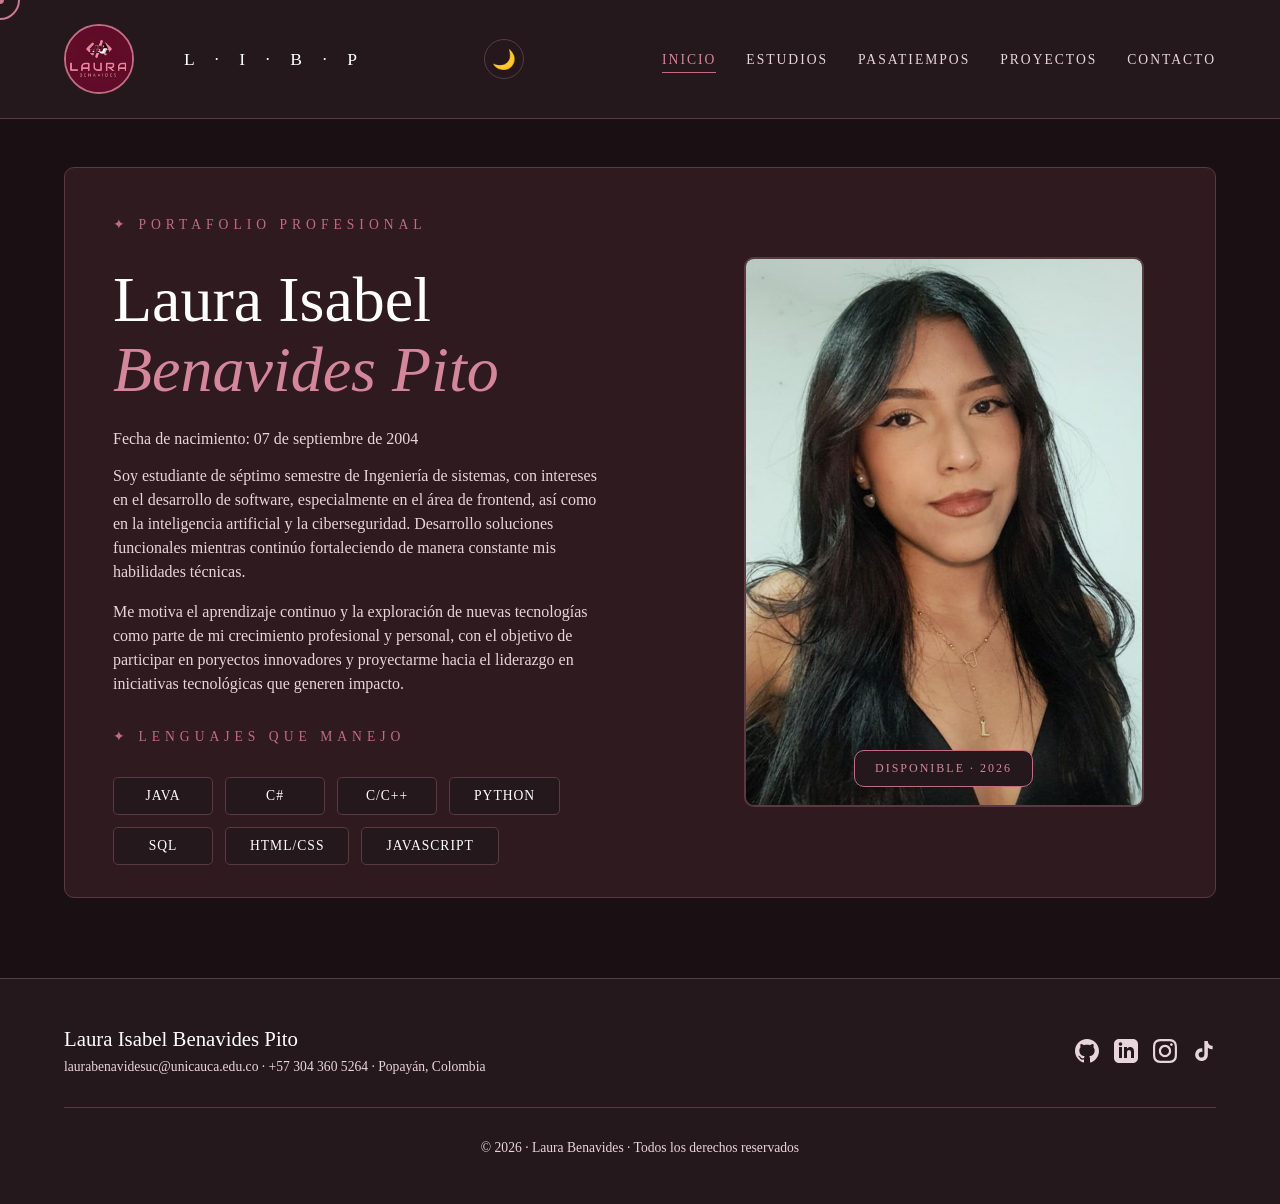
<file: index.html>
<!DOCTYPE html>
<html lang="es">
  <head>
    <meta charset="UTF-8">
    <meta name="viewport" content="width=device-width, initial-scale=1.0">
    <title>Portafolio - Laura Benavides</title>
    <link rel="stylesheet" href="lib/style.css">
  </head>
  <body>
    <header>
        <nav>
            <div class="logo-container">
                <img src="imagenes/LogoLau.jpg" alt="Logo" class="logo-img">
                <a href="index.html" class="logo"> L · I · B · P</a>
            </div>

            <button id="themeToggle" class="theme-toggle" aria-label="Cambiar tema">
              <span class="sun-icon">☀️</span>
              <span class="moon-icon">🌙</span>
            </button>

            <!-- Para que el cursor se vea bolita y rosita -->
            <div class="cursor-dot"></div>
            <div class="cursor-ring"></div>

            <!-- Para que cargar el tema -->
            <script>
              const savedTheme = localStorage.getItem('theme');
              if (savedTheme === 'light') {
                  document.documentElement.classList.add('light-theme');
              }
            </script>

            <ul class="nav-links">
                <li><a href="index.html" class="active">Inicio</a></li>
                <li><a href="vistas/estudios.html">Estudios</a></li>
                <li><a href="vistas/pasatiempos.html">Pasatiempos</a></li>
                <li><a href="vistas/proyectos.html">Proyectos</a></li>
                <li><a href="vistas/contacto.html">Contacto</a></li>
            </ul>
        </nav>
    </header>

    <main>
        <section class="hero">
            <div class="hero-content">
              <span class="subtitle">✦ Portafolio profesional</span>
              <h1>
                  <span class="name-first"> Laura Isabel</span>
                  <span class="name-last"> Benavides Pito</span>
              </h1>
              <p class="birth-date">Fecha de nacimiento: 07 de septiembre de 2004</p>
              <p class="hero-description">
                  Soy estudiante de séptimo semestre de Ingeniería de sistemas, con intereses en el desarrollo de software, especialmente en el área de frontend, así como en la inteligencia artificial y la ciberseguridad. Desarrollo soluciones funcionales mientras continúo fortaleciendo de manera constante mis habilidades técnicas.
              </p>
              <p class="hero-description">
                Me motiva el aprendizaje continuo y la exploración de nuevas tecnologías como parte de mi crecimiento profesional y personal, con el objetivo de participar en poryectos innovadores y proyectarme hacia el liderazgo en iniciativas tecnológicas que generen impacto.
              </p>
              <span class="subtitle_lenguajes">✦ Lenguajes que manejo</span>
              <div class="languages-section">
                <div class="languages-grid">
                    <div class="language-tag">Java</div>
                    <div class="language-tag">C#</div>
                    <div class="language-tag">C/C++</div>
                    <div class="language-tag">Python</div>
                    <div class="language-tag">SQL</div>
                    <div class="language-tag">HTML/CSS</div>
                    <div class="language-tag">JavaScript</div>
                </div>
              </div>
            </div>
            <div class="profile-container">
                <div class="profile-img">
                    <img src="imagenes/FotoLau.jpg" alt="Foto" class="foto-img">
                </div>
                <div class="availability">DISPONIBLE · 2026</div>
            </div>
        </section>
    </main>

    <footer>
      <div class="footer-content">
        <div class="footer-left">
          <h3 class="footer-name">Laura Isabel Benavides Pito</h3>
          <p class="footer-contact">laurabenavidesuc@unicauca.edu.co  ·  +57 304 360 5264  ·  Popayán, Colombia</p>
        </div>
        <div class="social-icons">
          <a href="https://github.com/LauraBenavides07" target="_blank" aria-label="GitHub">
            <svg viewBox="0 0 24 24"><path d="M12 0c-6.626 0-12 5.373-12 12 0 5.302 3.438 9.8 8.207 11.387.599.111.793-.261.793-.577v-2.234c-3.338.726-4.033-1.416-4.033-1.416-.546-1.387-1.333-1.756-1.333-1.756-1.089-.745.083-.729.083-.729 1.205.084 1.839 1.237 1.839 1.237 1.07 1.834 2.807 1.304 3.492.997.107-.775.418-1.305.762-1.604-2.665-.305-5.467-1.334-5.467-5.931 0-1.311.469-2.381 1.236-3.221-.124-.303-.535-1.524.117-3.176 0 0 1.008-.322 3.301 1.23.957-.266 1.983-.399 3.003-.404 1.02.005 2.047.138 3.006.404 2.291-1.552 3.297-1.23 3.297-1.23.653 1.653.242 2.874.118 3.176.77.84 1.235 1.911 1.235 3.221 0 4.609-2.807 5.624-5.479 5.921.43.372.823 1.102.823 2.222v3.293c0 .319.192.694.801.576 4.765-1.589 8.199-6.086 8.199-11.386 0-6.627-5.373-12-12-12z"/></svg>
            </a>
            <a href="https://www.linkedin.com/in/laura-isabel-benavides-pito-6809a5258/" target="_blank" aria-label="LinkedIn">
              <svg viewBox="0 0 24 24"><path d="M19 0h-14c-2.761 0-5 2.239-5 5v14c0 2.761 2.239 5 5 5h14c2.762 0 5-2.239 5-5v-14c0-2.761-2.238-5-5-5zm-11 19h-3v-11h3v11zm-1.5-12.268c-.966 0-1.75-.79-1.75-1.764s.784-1.764 1.75-1.764 1.75.79 1.75 1.764-.783 1.764-1.75 1.764zm13.5 12.268h-3v-5.604c0-3.368-4-3.113-4 0v5.604h-3v-11h3v1.765c1.396-2.586 7-2.777 7 2.476v6.759z"/></svg>
            </a>
            <a href="https://www.instagram.com/lala072_?igsh=YjN3dGp6eXpmN2I5" target="_blank" aria-label="Instagram">
              <svg viewBox="0 0 24 24"><path d="M12 2.163c3.204 0 3.584.012 4.85.07 3.252.148 4.771 1.691 4.919 4.919.058 1.265.069 1.645.069 4.849 0 3.205-.012 3.584-.069 4.849-.149 3.225-1.664 4.771-4.919 4.919-1.266.058-1.644.07-4.85.07-3.204 0-3.584-.012-4.849-.07-3.26-.149-4.771-1.699-4.919-4.92-.058-1.265-.07-1.644-.07-4.849 0-3.204.013-3.583.07-4.849.149-3.227 1.664-4.771 4.919-4.919 1.266-.057 1.645-.069 4.849-.069zm0-2.163c-3.259 0-3.667.014-4.947.072-4.358.2-6.78 2.618-6.98 6.98-.059 1.281-.073 1.689-.073 4.948 0 3.259.014 3.668.072 4.948.2 4.358 2.618 6.78 6.98 6.98 1.281.058 1.689.072 4.948.072 3.259 0 3.668-.014 4.948-.072 4.354-.2 6.782-2.618 6.979-6.98.059-1.28.073-1.689.073-4.948 0-3.259-.014-3.667-.072-4.947-.196-4.354-2.617-6.78-6.979-6.98-1.281-.059-1.69-.073-4.949-.073zm0 5.838c-3.403 0-6.162 2.759-6.162 6.162s2.759 6.163 6.162 6.163 6.162-2.759 6.162-6.163c0-3.403-2.759-6.162-6.162-6.162zm0 10.162c-2.209 0-4-1.79-4-4 0-2.209 1.791-4 4-4s4 1.791 4 4c0 2.21-1.791 4-4 4zm6.406-11.845c-.796 0-1.441.645-1.441 1.44s.645 1.44 1.441 1.44c.795 0 1.439-.645 1.439-1.44s-.644-1.44-1.439-1.44z"/></svg>
            </a>
            <a href="https://tiktok.com/@lala.07rb" target="_blank" aria-label="TikTok">
              <svg viewBox="0 0 24 24"><path d="M19.59 6.69a4.83 4.83 0 0 1-3.77-4.25V2h-3.45v13.67a2.89 2.89 0 0 1-5.2 1.74 2.89 2.89 0 0 1 2.31-4.64 2.93 2.93 0 0 1 .88.13V9.4a6.84 6.84 0 0 0-1-.05A6.33 6.33 0 0 0 5 20.1a6.34 6.34 0 0 0 10.86-4.43v-7a8.16 8.16 0 0 0 4.77 1.52v-3.4a4.85 4.85 0 0 1-1-.1z"/></svg>
            </a>
          </div>
      </div>
      <div class="copyright">© 2026 · Laura Benavides · Todos los derechos reservados</div>
    </footer>
    <script src="lib/script.js"></script>
  </body>
</html>
</file>
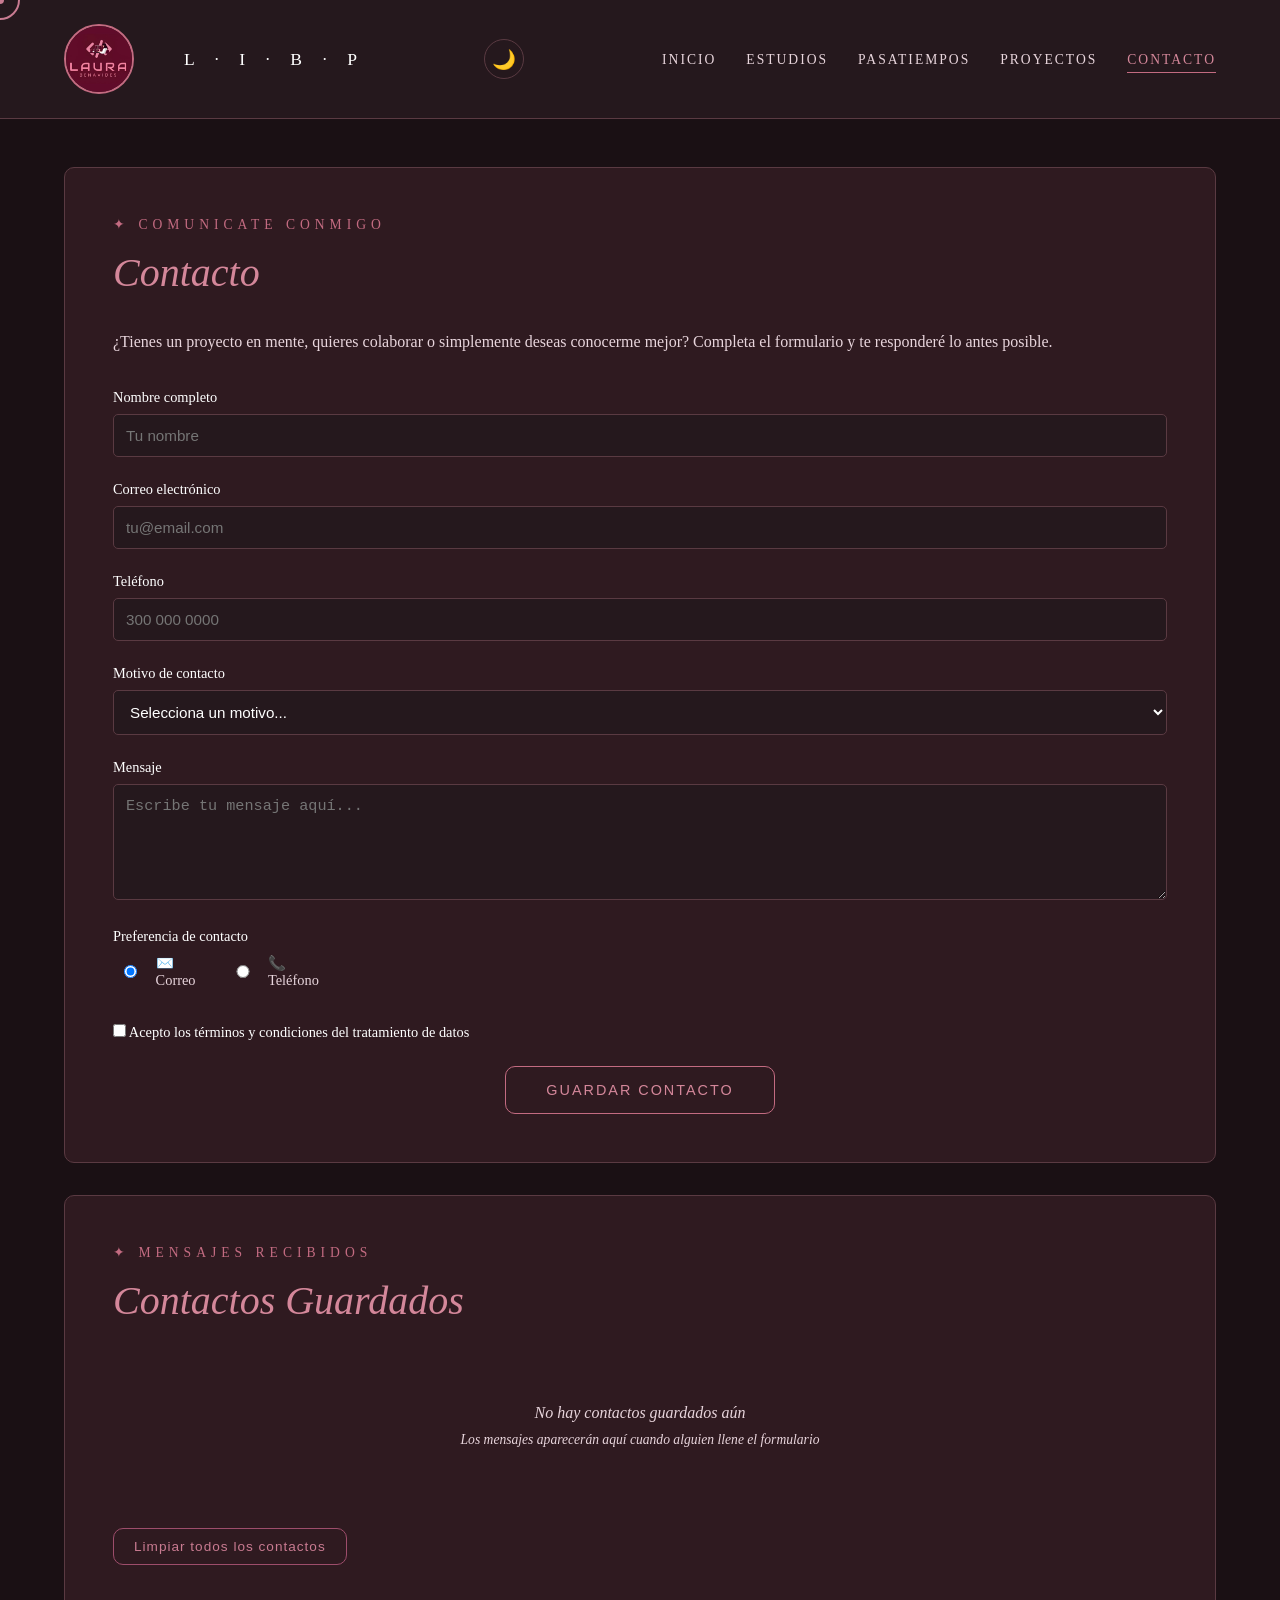
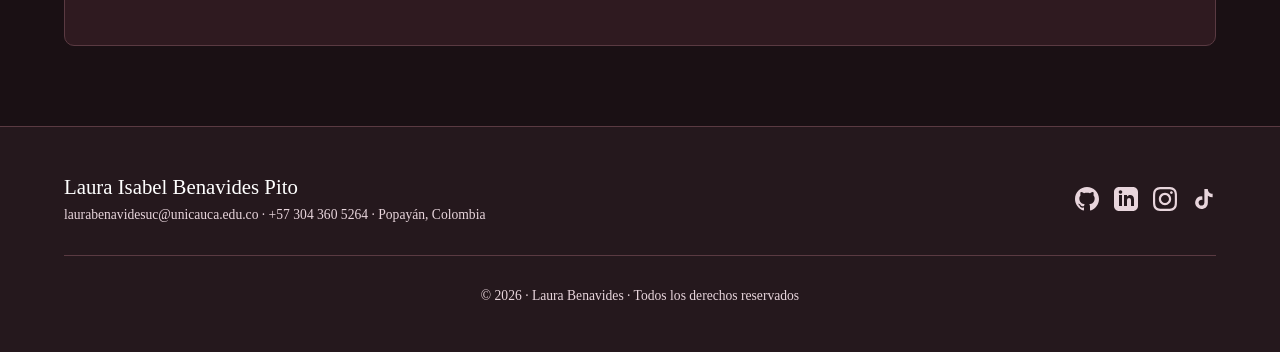
<file: vistas/contacto.html>
<!DOCTYPE html>
<html lang="es">
  <head>
    <meta charset="UTF-8">
    <meta name="viewport" content="width=device-width, initial-scale=1.0">
    <title>Contacto - Laura Isabel</title>
    <link rel="stylesheet" href="../lib/style.css">
  </head>
  <body>
    <header>
      <nav>
        <div class="logo-container">
          <img src="../imagenes/LogoLau.jpg" alt="Logo" class="logo-img">
          <a href="../index.html" class="logo">L · I · B · P</a>
        </div>

        <button id="themeToggle" class="theme-toggle" aria-label="Cambiar tema">
          <span class="sun-icon">☀️</span>
          <span class="moon-icon">🌙</span>
        </button>

        <!-- Para que el cursor se vea bolita y rosita -->
        <div class="cursor-dot"></div>
        <div class="cursor-ring"></div>
        
        <!-- Para que cargar el tema -->
        <script>
          const savedTheme = localStorage.getItem('theme');
          if (savedTheme === 'light') {
              document.documentElement.classList.add('light-theme');
          }
        </script>

        <ul class="nav-links">
          <li><a href="../index.html">Inicio</a></li>
          <li><a href="estudios.html">Estudios</a></li>
          <li><a href="pasatiempos.html">Pasatiempos</a></li>
          <li><a href="proyectos.html">Proyectos</a></li>
          <li><a href="contacto.html" class="active">Contacto</a></li>
        </ul>
      </nav>
    </header>
    <main>
      <section>
        <span class="subtitle_contacto">✦ Comunicate conmigo</span>
        <h2>Contacto</h2>
        <p class="contact-intro">
          ¿Tienes un proyecto en mente, quieres colaborar o simplemente deseas conocerme mejor? 
          Completa el formulario y te responderé lo antes posible.
        </p>
        <form id="contactForm">
          <div class="form-group">
            <label>Nombre completo</label>
            <input type="text" id="nombre" required placeholder="Tu nombre">
          </div>
          <div class="form-group">
            <label>Correo electrónico</label>
            <input type="email" id="email" required placeholder="tu@email.com">
          </div>
          <div class="form-group">
            <label>Teléfono</label>
            <input type="tel" id="telefono" placeholder="300 000 0000">
          </div>
          <div class="form-group">
            <label>Motivo de contacto</label>
            <select id="motivo" required>
              <option value="">Selecciona un motivo...</option>
              <option>Propuesta laboral</option>
              <option>Colaboración en proyecto</option>
              <option>Consulta técnica</option>
              <option>Otro</option>
            </select>
          </div>
          <div class="form-group">
            <label>Mensaje</label>
            <textarea id="mensaje" rows="5" required placeholder="Escribe tu mensaje aquí..."></textarea>
          </div>
          <div class="form-group">
            <label>Preferencia de contacto</label>
              <div class="radio-group">
                <label><input type="radio" name="contacto" value="correo" checked> ✉️ Correo</label>
                <label><input type="radio" name="contacto" value="telefono"> 📞 Teléfono</label>
              </div>
          </div>
          <div class="form-group">
            <label class="checkbox-label">
              <input type="checkbox" id="terminos" required>
              <span>Acepto los términos y condiciones del tratamiento de datos</span>
            </label>
          </div>
          <button type="submit" class="btn-submit">Guardar contacto</button>
        </form>
        <div id="contactMessage" class="contact-message">
          ✅ Contacto guardado correctamente. ¡Gracias por escribirme 😍!
        </div>
      </section>
      <!-- Lista de contactos guardados -->
      <section id="listaContactos">
        <span class="subtitle_mensajes">✦ Mensajes recibidos</span>
        <h2>Contactos Guardados</h2>
        <div id="contactosList" class="contactos-list">
          <!-- Mostrar quienes escribieron -->
        </div>
        <button id="btnLimpiar" class="btn-add" style="margin-top: 2rem; border-color: #9d4d6b; color: #c97b91;">Limpiar todos los contactos</button>
      </section>
    </main>

    <footer>
      <div class="footer-content">
        <div class="footer-left">
          <h3 class="footer-name">Laura Isabel Benavides Pito</h3>
          <p class="footer-contact">laurabenavidesuc@unicauca.edu.co  ·  +57 304 360 5264  ·  Popayán, Colombia</p>
        </div>
        <div class="social-icons">
          <a href="https://github.com/LauraBenavides07" target="_blank" aria-label="GitHub">
            <svg viewBox="0 0 24 24"><path d="M12 0c-6.626 0-12 5.373-12 12 0 5.302 3.438 9.8 8.207 11.387.599.111.793-.261.793-.577v-2.234c-3.338.726-4.033-1.416-4.033-1.416-.546-1.387-1.333-1.756-1.333-1.756-1.089-.745.083-.729.083-.729 1.205.084 1.839 1.237 1.839 1.237 1.07 1.834 2.807 1.304 3.492.997.107-.775.418-1.305.762-1.604-2.665-.305-5.467-1.334-5.467-5.931 0-1.311.469-2.381 1.236-3.221-.124-.303-.535-1.524.117-3.176 0 0 1.008-.322 3.301 1.23.957-.266 1.983-.399 3.003-.404 1.02.005 2.047.138 3.006.404 2.291-1.552 3.297-1.23 3.297-1.23.653 1.653.242 2.874.118 3.176.77.84 1.235 1.911 1.235 3.221 0 4.609-2.807 5.624-5.479 5.921.43.372.823 1.102.823 2.222v3.293c0 .319.192.694.801.576 4.765-1.589 8.199-6.086 8.199-11.386 0-6.627-5.373-12-12-12z"/></svg>
          </a>
          <a href="https://www.linkedin.com/in/laura-isabel-benavides-pito-6809a5258/" target="_blank" aria-label="LinkedIn">
            <svg viewBox="0 0 24 24"><path d="M19 0h-14c-2.761 0-5 2.239-5 5v14c0 2.761 2.239 5 5 5h14c2.762 0 5-2.239 5-5v-14c0-2.761-2.238-5-5-5zm-11 19h-3v-11h3v11zm-1.5-12.268c-.966 0-1.75-.79-1.75-1.764s.784-1.764 1.75-1.764 1.75.79 1.75 1.764-.783 1.764-1.75 1.764zm13.5 12.268h-3v-5.604c0-3.368-4-3.113-4 0v5.604h-3v-11h3v1.765c1.396-2.586 7-2.777 7 2.476v6.759z"/></svg>
          </a>
          <a href="https://www.instagram.com/lala072_?igsh=YjN3dGp6eXpmN2I5" target="_blank" aria-label="Instagram">
            <svg viewBox="0 0 24 24"><path d="M12 2.163c3.204 0 3.584.012 4.85.07 3.252.148 4.771 1.691 4.919 4.919.058 1.265.069 1.645.069 4.849 0 3.205-.012 3.584-.069 4.849-.149 3.225-1.664 4.771-4.919 4.919-1.266.058-1.644.07-4.85.07-3.204 0-3.584-.012-4.849-.07-3.26-.149-4.771-1.699-4.919-4.92-.058-1.265-.07-1.644-.07-4.849 0-3.204.013-3.583.07-4.849.149-3.227 1.664-4.771 4.919-4.919 1.266-.057 1.645-.069 4.849-.069zm0-2.163c-3.259 0-3.667.014-4.947.072-4.358.2-6.78 2.618-6.98 6.98-.059 1.281-.073 1.689-.073 4.948 0 3.259.014 3.668.072 4.948.2 4.358 2.618 6.78 6.98 6.98 1.281.058 1.689.072 4.948.072 3.259 0 3.668-.014 4.948-.072 4.354-.2 6.782-2.618 6.979-6.98.059-1.28.073-1.689.073-4.948 0-3.259-.014-3.667-.072-4.947-.196-4.354-2.617-6.78-6.979-6.98-1.281-.059-1.69-.073-4.949-.073zm0 5.838c-3.403 0-6.162 2.759-6.162 6.162s2.759 6.163 6.162 6.163 6.162-2.759 6.162-6.163c0-3.403-2.759-6.162-6.162-6.162zm0 10.162c-2.209 0-4-1.79-4-4 0-2.209 1.791-4 4-4s4 1.791 4 4c0 2.21-1.791 4-4 4zm6.406-11.845c-.796 0-1.441.645-1.441 1.44s.645 1.44 1.441 1.44c.795 0 1.439-.645 1.439-1.44s-.644-1.44-1.439-1.44z"/></svg>
          </a>
          <a href="https://tiktok.com/@lala.07rb" target="_blank" aria-label="TikTok">
            <svg viewBox="0 0 24 24"><path d="M19.59 6.69a4.83 4.83 0 0 1-3.77-4.25V2h-3.45v13.67a2.89 2.89 0 0 1-5.2 1.74 2.89 2.89 0 0 1 2.31-4.64 2.93 2.93 0 0 1 .88.13V9.4a6.84 6.84 0 0 0-1-.05A6.33 6.33 0 0 0 5 20.1a6.34 6.34 0 0 0 10.86-4.43v-7a8.16 8.16 0 0 0 4.77 1.52v-3.4a4.85 4.85 0 0 1-1-.1z"/></svg>
          </a>
        </div>
      </div>
      <div class="copyright">© 2026 · Laura Benavides · Todos los derechos
        reservados</div>
    </footer>
    <script src="../lib/script.js"></script>
  </body>
</html>
</file>
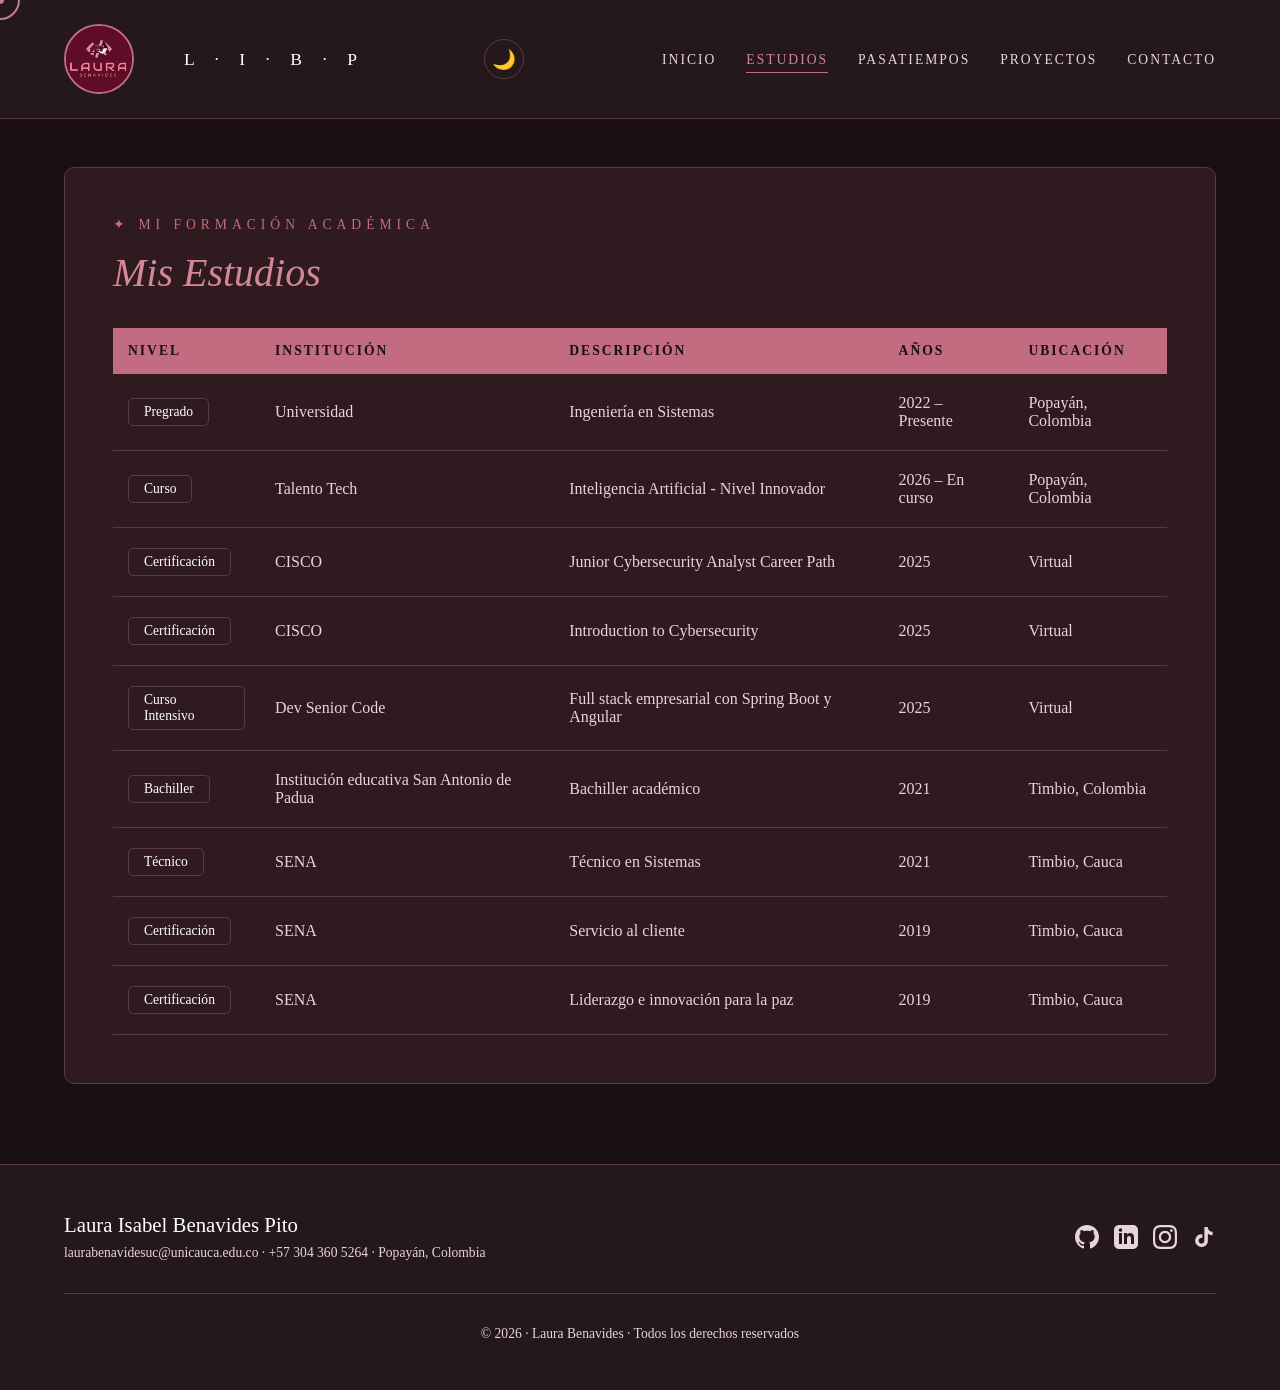
<file: vistas/estudios.html>
<!DOCTYPE html>
<html lang="es">
  <head>
    <meta charset="UTF-8">
    <meta name="viewport" content="width=device-width, initial-scale=1.0">
    <title>Estudios - Laura Isabel</title>
    <link rel="stylesheet" href="../lib/style.css">
  </head>
  <body>
    <header>
      <nav>
        <div class="logo-container">
          <img src="../imagenes/LogoLau.jpg" alt="Logo" class="logo-img">
          <a href="../index.html" class="logo">L · I · B · P</a>
        </div>

        <button id="themeToggle" class="theme-toggle" aria-label="Cambiar tema">
          <span class="sun-icon">☀️</span>
          <span class="moon-icon">🌙</span>
        </button>

        <!-- Para que el cursor se vea bolita y rosita -->
        <div class="cursor-dot"></div>
        <div class="cursor-ring"></div>
        
        <!-- Para que cargar el tema -->
        <script>
          const savedTheme = localStorage.getItem('theme');
          if (savedTheme === 'light') {
              document.documentElement.classList.add('light-theme');
          }
        </script>
          
        <ul class="nav-links">
          <li><a href="../index.html">Inicio</a></li>
          <li><a href="estudios.html" class="active">Estudios</a></li>
          <li><a href="pasatiempos.html">Pasatiempos</a></li>
          <li><a href="proyectos.html">Proyectos</a></li>
          <li><a href="contacto.html">Contacto</a></li>
        </ul>
      </nav>
    </header>

    <main>
      <section>
        <span class="subtitle_estudios">✦ Mi formación académica</span>
        <h2>Mis Estudios</h2>
        <table>
          <thead>
            <tr>
              <th>Nivel</th>
              <th>Institución</th>
              <th>Descripción</th>
              <th>Años</th>
              <th>Ubicación</th>
            </tr>
          </thead>
          <tbody>
            <tr>
              <td><span class="level-badge">Pregrado</span></td>
              <td>Universidad</td>
              <td>Ingeniería en Sistemas</td>
              <td>2022 – Presente</td>
              <td>Popayán, Colombia</td>
            </tr>
            <tr>
              <td><span class="level-badge">Curso</span></td>
              <td>Talento Tech</td>
              <td>Inteligencia Artificial - Nivel Innovador</td>
              <td>2026 – En curso</td>
              <td>Popayán, Colombia</td>
            </tr>
            <tr>
              <td><span class="level-badge">Certificación</span></td>
              <td>CISCO</td>
              <td>Junior Cybersecurity Analyst Career Path</td>
              <td>2025</td>
              <td>Virtual</td>
            </tr>
            <tr>
              <td><span class="level-badge">Certificación</span></td>
              <td>CISCO</td>
              <td>Introduction to Cybersecurity</td>
              <td>2025</td>
              <td>Virtual</td>
            </tr>
            <tr>
              <td><span class="level-badge">Curso Intensivo</span></td>
              <td>Dev Senior Code</td>
              <td>Full stack empresarial con Spring Boot y Angular</td>
              <td>2025</td>
              <td>Virtual</td>
            </tr>
            <tr>
              <td><span class="level-badge">Bachiller</span></td>
              <td>Institución educativa San Antonio de Padua</td>
              <td>Bachiller académico</td>
              <td>2021</td>
              <td>Timbio, Colombia</td>
            </tr>
            <tr>
              <td><span class="level-badge">Técnico</span></td>
              <td>SENA</td>
              <td>Técnico en Sistemas</td>
              <td>2021</td>
              <td>Timbio, Cauca</td>
            </tr>
            <tr>
              <td><span class="level-badge">Certificación</span></td>
              <td>SENA</td>
              <td>Servicio al cliente</td>
              <td>2019</td>
              <td>Timbio, Cauca</td>
            </tr>
            <tr>
              <td><span class="level-badge">Certificación</span></td>
              <td>SENA</td>
              <td>Liderazgo e innovación para la paz</td>
              <td>2019</td>
              <td>Timbio, Cauca</td>
            </tr>
          </tbody>
        </table>
      </section>
    </main>

    <footer>
      <div class="footer-content">
        <div class="footer-left">
            <h3 class="footer-name">Laura Isabel Benavides Pito</h3>
            <p class="footer-contact">laurabenavidesuc@unicauca.edu.co  ·  +57 304 360 5264  ·  Popayán, Colombia</p>
        </div>
        <div class="social-icons">
          <a href="https://github.com/LauraBenavides07" target="_blank" aria-label="GitHub">
            <svg viewBox="0 0 24 24"><path d="M12 0c-6.626 0-12 5.373-12 12 0 5.302 3.438 9.8 8.207 11.387.599.111.793-.261.793-.577v-2.234c-3.338.726-4.033-1.416-4.033-1.416-.546-1.387-1.333-1.756-1.333-1.756-1.089-.745.083-.729.083-.729 1.205.084 1.839 1.237 1.839 1.237 1.07 1.834 2.807 1.304 3.492.997.107-.775.418-1.305.762-1.604-2.665-.305-5.467-1.334-5.467-5.931 0-1.311.469-2.381 1.236-3.221-.124-.303-.535-1.524.117-3.176 0 0 1.008-.322 3.301 1.23.957-.266 1.983-.399 3.003-.404 1.02.005 2.047.138 3.006.404 2.291-1.552 3.297-1.23 3.297-1.23.653 1.653.242 2.874.118 3.176.77.84 1.235 1.911 1.235 3.221 0 4.609-2.807 5.624-5.479 5.921.43.372.823 1.102.823 2.222v3.293c0 .319.192.694.801.576 4.765-1.589 8.199-6.086 8.199-11.386 0-6.627-5.373-12-12-12z"/></svg>
          </a>
          <a href="https://www.linkedin.com/in/laura-isabel-benavides-pito-6809a5258/" target="_blank" aria-label="LinkedIn">
            <svg viewBox="0 0 24 24"><path d="M19 0h-14c-2.761 0-5 2.239-5 5v14c0 2.761 2.239 5 5 5h14c2.762 0 5-2.239 5-5v-14c0-2.761-2.238-5-5-5zm-11 19h-3v-11h3v11zm-1.5-12.268c-.966 0-1.75-.79-1.75-1.764s.784-1.764 1.75-1.764 1.75.79 1.75 1.764-.783 1.764-1.75 1.764zm13.5 12.268h-3v-5.604c0-3.368-4-3.113-4 0v5.604h-3v-11h3v1.765c1.396-2.586 7-2.777 7 2.476v6.759z"/></svg>
          </a>
          <a href="https://www.instagram.com/lala072_?igsh=YjN3dGp6eXpmN2I5" target="_blank" aria-label="Instagram">
            <svg viewBox="0 0 24 24"><path d="M12 2.163c3.204 0 3.584.012 4.85.07 3.252.148 4.771 1.691 4.919 4.919.058 1.265.069 1.645.069 4.849 0 3.205-.012 3.584-.069 4.849-.149 3.225-1.664 4.771-4.919 4.919-1.266.058-1.644.07-4.85.07-3.204 0-3.584-.012-4.849-.07-3.26-.149-4.771-1.699-4.919-4.92-.058-1.265-.07-1.644-.07-4.849 0-3.204.013-3.583.07-4.849.149-3.227 1.664-4.771 4.919-4.919 1.266-.057 1.645-.069 4.849-.069zm0-2.163c-3.259 0-3.667.014-4.947.072-4.358.2-6.78 2.618-6.98 6.98-.059 1.281-.073 1.689-.073 4.948 0 3.259.014 3.668.072 4.948.2 4.358 2.618 6.78 6.98 6.98 1.281.058 1.689.072 4.948.072 3.259 0 3.668-.014 4.948-.072 4.354-.2 6.782-2.618 6.979-6.98.059-1.28.073-1.689.073-4.948 0-3.259-.014-3.667-.072-4.947-.196-4.354-2.617-6.78-6.979-6.98-1.281-.059-1.69-.073-4.949-.073zm0 5.838c-3.403 0-6.162 2.759-6.162 6.162s2.759 6.163 6.162 6.163 6.162-2.759 6.162-6.163c0-3.403-2.759-6.162-6.162-6.162zm0 10.162c-2.209 0-4-1.79-4-4 0-2.209 1.791-4 4-4s4 1.791 4 4c0 2.21-1.791 4-4 4zm6.406-11.845c-.796 0-1.441.645-1.441 1.44s.645 1.44 1.441 1.44c.795 0 1.439-.645 1.439-1.44s-.644-1.44-1.439-1.44z"/></svg>
          </a>
          <a href="https://tiktok.com/@lala.07rb" target="_blank" aria-label="TikTok">
            <svg viewBox="0 0 24 24"><path d="M19.59 6.69a4.83 4.83 0 0 1-3.77-4.25V2h-3.45v13.67a2.89 2.89 0 0 1-5.2 1.74 2.89 2.89 0 0 1 2.31-4.64 2.93 2.93 0 0 1 .88.13V9.4a6.84 6.84 0 0 0-1-.05A6.33 6.33 0 0 0 5 20.1a6.34 6.34 0 0 0 10.86-4.43v-7a8.16 8.16 0 0 0 4.77 1.52v-3.4a4.85 4.85 0 0 1-1-.1z"/></svg>
          </a>
        </div>
      </div>
      <div class="copyright">© 2026 · Laura Benavides · Todos los derechos reservados</div>
    </footer>
    </script>
    <script src="../lib/script.js"></script>
  </body>
</html>
</file>
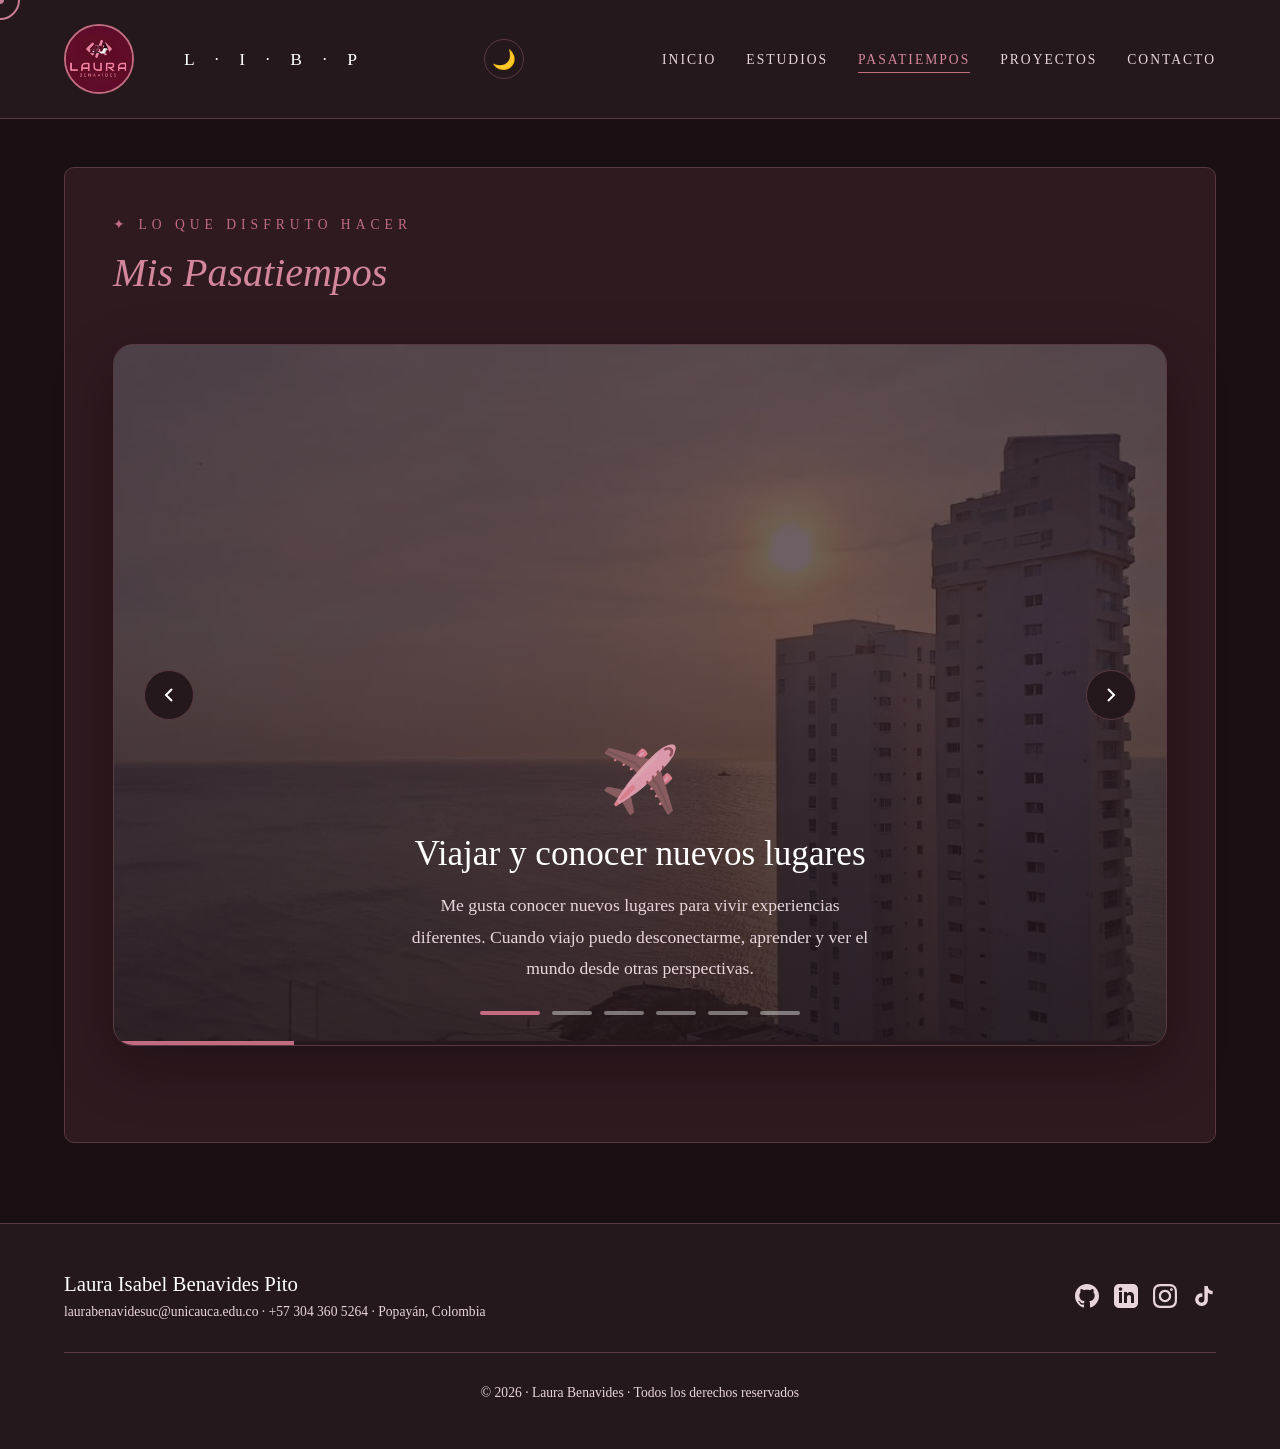
<file: vistas/pasatiempos.html>
<!DOCTYPE html>
<html lang="es">
  <head>
    <meta charset="UTF-8">
    <meta name="viewport" content="width=device-width, initial-scale=1.0">
    <title>Pasatiempos - Laura Isabel</title>
    <link rel="stylesheet" href="../lib/style.css">
  </head>
  <body>
    <header>
      <nav>
        <div class="logo-container">
          <img src="../imagenes/LogoLau.jpg" alt="Logo" class="logo-img">
          <a href="../index.html" class="logo">L · I · B · P</a>
        </div>

        <button id="themeToggle" class="theme-toggle" aria-label="Cambiar tema">
          <span class="sun-icon">☀️</span>
          <span class="moon-icon">🌙</span>
        </button>

        <!-- Para que el cursor se vea bolita y rosita -->
        <div class="cursor-dot"></div>
        <div class="cursor-ring"></div>
        
        <!-- Para que cargar el tema -->
        <script>
          const savedTheme = localStorage.getItem('theme');
          if (savedTheme === 'light') {
              document.documentElement.classList.add('light-theme');
          }
        </script>

        <ul class="nav-links">
          <li><a href="../index.html">Inicio</a></li>
          <li><a href="estudios.html">Estudios</a></li>
          <li><a href="pasatiempos.html" class="active">Pasatiempos</a></li>
          <li><a href="proyectos.html">Proyectos</a></li>
          <li><a href="contacto.html">Contacto</a></li>
        </ul>
      </nav>
    </header>
    <main>
      <section>
        <span class="subtitle_pasatiempos">✦ Lo que disfruto hacer</span>
        <h2>Mis Pasatiempos</h2>
        <div class="carousel-hero">
          <div class="carousel-track">
            <div class="carousel-slide active">
              <div class="slide-image">
                <img src="../imagenes/Viaje.jpg" alt="Viajar">
                <div class="slide-overlay"></div>
              </div>
              <div class="slide-content">
                <div class="slide-icon">✈️</div>
                <h3 class="slide-title">Viajar y conocer nuevos lugares</h3>
                <p class="slide-description">Me gusta conocer nuevos lugares para vivir experiencias diferentes. Cuando viajo puedo desconectarme, aprender y ver el mundo desde otras perspectivas.</p>
              </div>
            </div>
            <div class="carousel-slide">
              <div class="slide-image">
                <img src="../imagenes/Comida.jpg" alt="Comida">
                <div class="slide-overlay"></div>
              </div>
              <div class="slide-content">
                <div class="slide-icon">🧁</div>
                <h3 class="slide-title">Salir a comer</h3>
                <p class="slide-description">En mi tiempo libre también me gusta salir a conocer nuevos lugares y probar nuevas comidas, en especial cuando disfruto de estos momentos con familia o amigos.</p>
              </div>
            </div> 
            <div class="carousel-slide">
              <div class="slide-image">
                <img src="../imagenes/Videojuegos.jpg" alt="Videojuegos">
                <div class="slide-overlay"></div>
              </div>
              <div class="slide-content">
                <div class="slide-icon">🎮</div>
                <h3 class="slide-title">Videojuegos</h3>
                <p class="slide-description">Disfruto jugar videojuegos pues me retan a pensar, reaccionar rápido y buscar soluciones mientras paso tiempo con mi hermano o amigos.</p>
              </div>
            </div>
            <div class="carousel-slide">
              <div class="slide-image">
                <img src="../imagenes/Maquillaje.jpg" alt="Maquillaje">
                <div class="slide-overlay"></div>
              </div>
              <div class="slide-content">
                <div class="slide-icon">💄</div>
                <h3 class="slide-title">Maquillaje</h3>
                <p class="slide-description">Me gusta maquillarme porque es una forma de expresión y creatividad. Además, es una de las actividades que más me ayudan a relajarme y desconectarme del estrés.</p>
              </div>
            </div>
            <div class="carousel-slide">
              <div class="slide-image">
                <img src="../imagenes/TiempoLibre.jpg" alt="Tiempo Libre">
                <div class="slide-overlay"></div>
              </div>
              <div class="slide-content">
                <div class="slide-icon">🍿</div>
                <h3 class="slide-title">Tiempo de calidad en casa</h3>
                <p class="slide-description">Disfruto ver series y películas, en especial cuando puedo compartir ese tiempo con mi familia o relajarme en casa con mi gatita.</p>
              </div>
            </div>  
            <div class="carousel-slide">
              <div class="slide-image">
                <img src="../imagenes/Tejer.jpg" alt="Tejer">
                <div class="slide-overlay"></div>
              </div>
              <div class="slide-content">
                <div class="slide-icon">🧶</div>
                <h3 class="slide-title">Tejer y pintar</h3>
                <p class="slide-description">Me ayuda a liberar energía y puedo mantener un equilibrio entre mis responsabilidades y mi vida personal.</p>
              </div>
            </div>
          </div>
          <button class="carousel-arrow prev" onclick="moveCarousel(-1)">
            <svg viewBox="0 0 24 24" fill="none" stroke="currentColor" stroke-width="2">
              <path d="M15 18l-6-6 6-6"/>
            </svg>
          </button>
          <button class="carousel-arrow next" onclick="moveCarousel(1)">
            <svg viewBox="0 0 24 24" fill="none" stroke="currentColor" stroke-width="2">
              <path d="M9 18l6-6-6-6"/>
            </svg>
          </button>
          <div class="carousel-progress">
            <div class="progress-bar"></div>
          </div>
            
          <div class="carousel-indicators">
            <button class="indicator active" onclick="goToSlide(0)"></button>
            <button class="indicator" onclick="goToSlide(1)"></button>
            <button class="indicator" onclick="goToSlide(2)"></button>
            <button class="indicator" onclick="goToSlide(3)"></button>
            <button class="indicator" onclick="goToSlide(4)"></button>
            <button class="indicator" onclick="goToSlide(5)"></button>
          </div>
        </div>
      </section>
    </main>
    <footer>
      <div class="footer-content">
        <div class="footer-left">
          <h3 class="footer-name">Laura Isabel Benavides Pito</h3>
          <p class="footer-contact">laurabenavidesuc@unicauca.edu.co  ·  +57 304 360 5264  ·  Popayán, Colombia</p>
        </div>
        <div class="social-icons">
          <a href="https://github.com/LauraBenavides07" target="_blank" aria-label="GitHub">
            <svg viewBox="0 0 24 24"><path d="M12 0c-6.626 0-12 5.373-12 12 0 5.302 3.438 9.8 8.207 11.387.599.111.793-.261.793-.577v-2.234c-3.338.726-4.033-1.416-4.033-1.416-.546-1.387-1.333-1.756-1.333-1.756-1.089-.745.083-.729.083-.729 1.205.084 1.839 1.237 1.839 1.237 1.07 1.834 2.807 1.304 3.492.997.107-.775.418-1.305.762-1.604-2.665-.305-5.467-1.334-5.467-5.931 0-1.311.469-2.381 1.236-3.221-.124-.303-.535-1.524.117-3.176 0 0 1.008-.322 3.301 1.23.957-.266 1.983-.399 3.003-.404 1.02.005 2.047.138 3.006.404 2.291-1.552 3.297-1.23 3.297-1.23.653 1.653.242 2.874.118 3.176.77.84 1.235 1.911 1.235 3.221 0 4.609-2.807 5.624-5.479 5.921.43.372.823 1.102.823 2.222v3.293c0 .319.192.694.801.576 4.765-1.589 8.199-6.086 8.199-11.386 0-6.627-5.373-12-12-12z"/></svg>
          </a>
          <a href="https://www.linkedin.com/in/laura-isabel-benavides-pito-6809a5258/" target="_blank" aria-label="LinkedIn">
            <svg viewBox="0 0 24 24"><path d="M19 0h-14c-2.761 0-5 2.239-5 5v14c0 2.761 2.239 5 5 5h14c2.762 0 5-2.239 5-5v-14c0-2.761-2.238-5-5-5zm-11 19h-3v-11h3v11zm-1.5-12.268c-.966 0-1.75-.79-1.75-1.764s.784-1.764 1.75-1.764 1.75.79 1.75 1.764-.783 1.764-1.75 1.764zm13.5 12.268h-3v-5.604c0-3.368-4-3.113-4 0v5.604h-3v-11h3v1.765c1.396-2.586 7-2.777 7 2.476v6.759z"/></svg>
          </a>
          <a href="https://www.instagram.com/lala072_?igsh=YjN3dGp6eXpmN2I5" target="_blank" aria-label="Instagram">
            <svg viewBox="0 0 24 24"><path d="M12 2.163c3.204 0 3.584.012 4.85.07 3.252.148 4.771 1.691 4.919 4.919.058 1.265.069 1.645.069 4.849 0 3.205-.012 3.584-.069 4.849-.149 3.225-1.664 4.771-4.919 4.919-1.266.058-1.644.07-4.85.07-3.204 0-3.584-.012-4.849-.07-3.26-.149-4.771-1.699-4.919-4.92-.058-1.265-.07-1.644-.07-4.849 0-3.204.013-3.583.07-4.849.149-3.227 1.664-4.771 4.919-4.919 1.266-.057 1.645-.069 4.849-.069zm0-2.163c-3.259 0-3.667.014-4.947.072-4.358.2-6.78 2.618-6.98 6.98-.059 1.281-.073 1.689-.073 4.948 0 3.259.014 3.668.072 4.948.2 4.358 2.618 6.78 6.98 6.98 1.281.058 1.689.072 4.948.072 3.259 0 3.668-.014 4.948-.072 4.354-.2 6.782-2.618 6.979-6.98.059-1.28.073-1.689.073-4.948 0-3.259-.014-3.667-.072-4.947-.196-4.354-2.617-6.78-6.979-6.98-1.281-.059-1.69-.073-4.949-.073zm0 5.838c-3.403 0-6.162 2.759-6.162 6.162s2.759 6.163 6.162 6.163 6.162-2.759 6.162-6.163c0-3.403-2.759-6.162-6.162-6.162zm0 10.162c-2.209 0-4-1.79-4-4 0-2.209 1.791-4 4-4s4 1.791 4 4c0 2.21-1.791 4-4 4zm6.406-11.845c-.796 0-1.441.645-1.441 1.44s.645 1.44 1.441 1.44c.795 0 1.439-.645 1.439-1.44s-.644-1.44-1.439-1.44z"/></svg>
          </a>
          <a href="https://tiktok.com/@lala.07rb" target="_blank" aria-label="TikTok">
            <svg viewBox="0 0 24 24"><path d="M19.59 6.69a4.83 4.83 0 0 1-3.77-4.25V2h-3.45v13.67a2.89 2.89 0 0 1-5.2 1.74 2.89 2.89 0 0 1 2.31-4.64 2.93 2.93 0 0 1 .88.13V9.4a6.84 6.84 0 0 0-1-.05A6.33 6.33 0 0 0 5 20.1a6.34 6.34 0 0 0 10.86-4.43v-7a8.16 8.16 0 0 0 4.77 1.52v-3.4a4.85 4.85 0 0 1-1-.1z"/></svg>
          </a>
        </div>
      </div>
      <div class="copyright">© 2026 · Laura Benavides · Todos los derechos reservados</div>
    </footer>
    <script src="../lib/script.js"></script>
  </body>
</html>
</file>
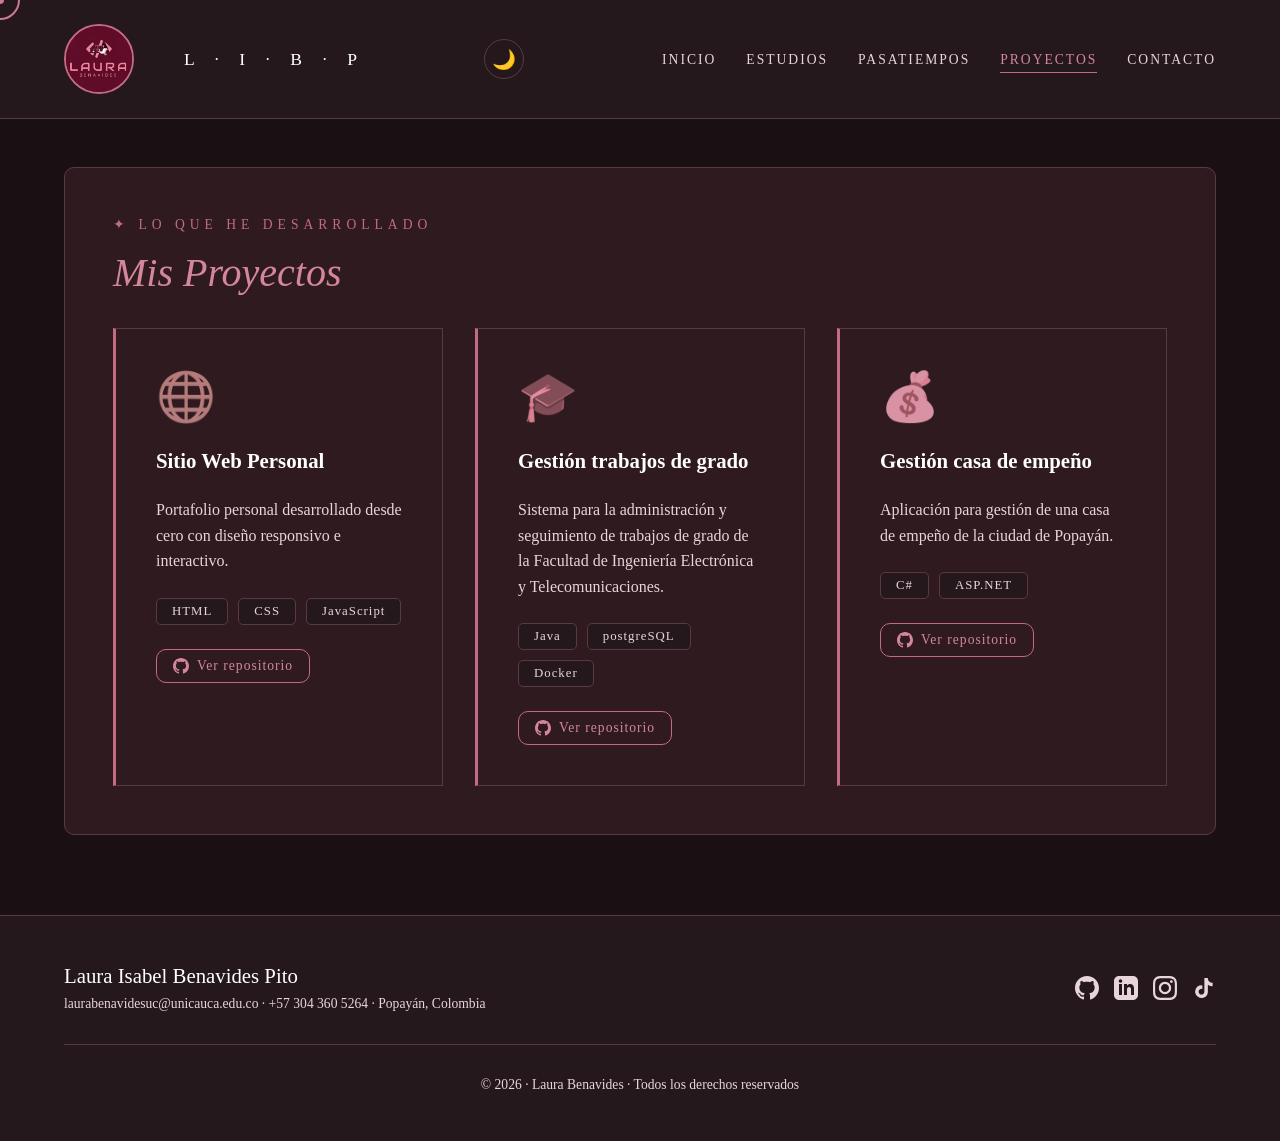
<file: vistas/proyectos.html>
<!DOCTYPE html>
<html lang="es">
  <head>
    <meta charset="UTF-8">
    <meta name="viewport" content="width=device-width, initial-scale=1.0">
    <title>Proyectos - Laura Isabel</title>
    <link rel="stylesheet" href="../lib/style.css">
  </head>
  <body>
    <header>
      <nav>
        <div class="logo-container">
          <img src="../imagenes/LogoLau.jpg" alt="Logo" class="logo-img">
          <a href="../index.html" class="logo">L · I · B · P</a>
        </div>

        <button id="themeToggle" class="theme-toggle" aria-label="Cambiar tema">
            <span class="sun-icon">☀️</span>
            <span class="moon-icon">🌙</span>
        </button>

        <!-- Para que el cursor se vea bolita y rosita -->
        <div class="cursor-dot"></div>
        <div class="cursor-ring"></div>
        
        <!-- Para que cargar el tema -->
        <script>
          const savedTheme = localStorage.getItem('theme');
          if (savedTheme === 'light') {
              document.documentElement.classList.add('light-theme');
          }
        </script>

        <ul class="nav-links">
          <li><a href="../index.html">Inicio</a></li>
          <li><a href="estudios.html">Estudios</a></li>
          <li><a href="pasatiempos.html">Pasatiempos</a></li>
          <li><a href="proyectos.html" class="active">Proyectos</a></li>
          <li><a href="contacto.html">Contacto</a></li>
        </ul>
      </nav>
    </header>
    <main>
      <section>
        <span class="subtitle_proyectos">✦ Lo que he desarrollado</span>
        <h2>Mis Proyectos</h2>
        <div class="projects-grid">
          <div class="project-card">
            <div class="project-icon">🌐</div>
            <h3>Sitio Web Personal</h3>
            <p class="project-description">Portafolio personal desarrollado desde cero con diseño responsivo e interactivo.</p>
            <div class="tech-tags">
              <span>HTML</span>
              <span>CSS</span>
              <span>JavaScript</span>
            </div>
            <div class="project-links">
              <a href="https://github.com/LauraBenavides07/Pagina-Personal" target="_blank" class="btn-repo">
                <svg width="16" height="16" viewBox="0 0 24 24" fill="currentColor"><path d="M12 0c-6.626 0-12 5.373-12 12 0 5.302 3.438 9.8 8.207 11.387.599.111.793-.261.793-.577v-2.234c-3.338.726-4.033-1.416-4.033-1.416-.546-1.387-1.333-1.756-1.333-1.756-1.089-.745.083-.729.083-.729 1.205.084 1.839 1.237 1.839 1.237 1.07 1.834 2.807 1.304 3.492.997.107-.775.418-1.305.762-1.604-2.665-.305-5.467-1.334-5.467-5.931 0-1.311.469-2.381 1.236-3.221-.124-.303-.535-1.524.117-3.176 0 0 1.008-.322 3.301 1.23.957-.266 1.983-.399 3.003-.404 1.02.005 2.047.138 3.006.404 2.291-1.552 3.297-1.23 3.297-1.23.653 1.653.242 2.874.118 3.176.77.84 1.235 1.911 1.235 3.221 0 4.609-2.807 5.624-5.479 5.921.43.372.823 1.102.823 2.222v3.293c0 .319.192.694.801.576 4.765-1.589 8.199-6.086 8.199-11.386 0-6.627-5.373-12-12-12z"/></svg>
              Ver repositorio</a>
            </div>
          </div>
          <div class="project-card">
            <div class="project-icon">🎓</div>
              <h3>Gestión trabajos de grado</h3>
              <p class="project-description">Sistema para la administración y seguimiento de trabajos de grado de la Facultad de Ingeniería Electrónica y Telecomunicaciones.</p>
              <div class="tech-tags">
                <span>Java</span>
                <span>postgreSQL</span>
                <span>Docker</span>
              </div>
              <div class="project-links">
                  <a href="https://github.com/derlygomezvl/SOFWARE2-SEGUNDA-ENTREGA" target="_blank" class="btn-repo">
                    <svg width="16" height="16" viewBox="0 0 24 24" fill="currentColor"><path d="M12 0c-6.626 0-12 5.373-12 12 0 5.302 3.438 9.8 8.207 11.387.599.111.793-.261.793-.577v-2.234c-3.338.726-4.033-1.416-4.033-1.416-.546-1.387-1.333-1.756-1.333-1.756-1.089-.745.083-.729.083-.729 1.205.084 1.839 1.237 1.839 1.237 1.07 1.834 2.807 1.304 3.492.997.107-.775.418-1.305.762-1.604-2.665-.305-5.467-1.334-5.467-5.931 0-1.311.469-2.381 1.236-3.221-.124-.303-.535-1.524.117-3.176 0 0 1.008-.322 3.301 1.23.957-.266 1.983-.399 3.003-.404 1.02.005 2.047.138 3.006.404 2.291-1.552 3.297-1.23 3.297-1.23.653 1.653.242 2.874.118 3.176.77.84 1.235 1.911 1.235 3.221 0 4.609-2.807 5.624-5.479 5.921.43.372.823 1.102.823 2.222v3.293c0 .319.192.694.801.576 4.765-1.589 8.199-6.086 8.199-11.386 0-6.627-5.373-12-12-12z"/></svg>
                  Ver repositorio</a>
              </div>
          </div>
          <div class="project-card">
            <div class="project-icon">💰</div>
            <h3>Gestión casa de empeño</h3>
            <p class="project-description">Aplicación para gestión de una casa de empeño de la ciudad de Popayán.</p>
            <div class="tech-tags">
              <span>C#</span>
              <span>ASP.NET</span>
            </div>
            <div class="project-links">
                <a href="https://github.com/FaberGG/SisGestorEmpenio" target="_blank" class="btn-repo">
                  <svg width="16" height="16" viewBox="0 0 24 24" fill="currentColor"><path d="M12 0c-6.626 0-12 5.373-12 12 0 5.302 3.438 9.8 8.207 11.387.599.111.793-.261.793-.577v-2.234c-3.338.726-4.033-1.416-4.033-1.416-.546-1.387-1.333-1.756-1.333-1.756-1.089-.745.083-.729.083-.729 1.205.084 1.839 1.237 1.839 1.237 1.07 1.834 2.807 1.304 3.492.997.107-.775.418-1.305.762-1.604-2.665-.305-5.467-1.334-5.467-5.931 0-1.311.469-2.381 1.236-3.221-.124-.303-.535-1.524.117-3.176 0 0 1.008-.322 3.301 1.23.957-.266 1.983-.399 3.003-.404 1.02.005 2.047.138 3.006.404 2.291-1.552 3.297-1.23 3.297-1.23.653 1.653.242 2.874.118 3.176.77.84 1.235 1.911 1.235 3.221 0 4.609-2.807 5.624-5.479 5.921.43.372.823 1.102.823 2.222v3.293c0 .319.192.694.801.576 4.765-1.589 8.199-6.086 8.199-11.386 0-6.627-5.373-12-12-12z"/></svg>
                  Ver repositorio</a>
            </div>
          </div>
        </div>
      </section>
    </main>
    <footer>
      <div class="footer-content">
        <div class="footer-left">
          <h3 class="footer-name">Laura Isabel Benavides Pito</h3>
            <p class="footer-contact">laurabenavidesuc@unicauca.edu.co  ·  +57 304 360 5264  ·  Popayán, Colombia</p>
        </div>
        <div class="social-icons">
          <a href="https://github.com/LauraBenavides07" target="_blank" aria-label="GitHub">
            <svg viewBox="0 0 24 24"><path d="M12 0c-6.626 0-12 5.373-12 12 0 5.302 3.438 9.8 8.207 11.387.599.111.793-.261.793-.577v-2.234c-3.338.726-4.033-1.416-4.033-1.416-.546-1.387-1.333-1.756-1.333-1.756-1.089-.745.083-.729.083-.729 1.205.084 1.839 1.237 1.839 1.237 1.07 1.834 2.807 1.304 3.492.997.107-.775.418-1.305.762-1.604-2.665-.305-5.467-1.334-5.467-5.931 0-1.311.469-2.381 1.236-3.221-.124-.303-.535-1.524.117-3.176 0 0 1.008-.322 3.301 1.23.957-.266 1.983-.399 3.003-.404 1.02.005 2.047.138 3.006.404 2.291-1.552 3.297-1.23 3.297-1.23.653 1.653.242 2.874.118 3.176.77.84 1.235 1.911 1.235 3.221 0 4.609-2.807 5.624-5.479 5.921.43.372.823 1.102.823 2.222v3.293c0 .319.192.694.801.576 4.765-1.589 8.199-6.086 8.199-11.386 0-6.627-5.373-12-12-12z"/></svg>
          </a>
          <a href="https://www.linkedin.com/in/laura-isabel-benavides-pito-6809a5258/" target="_blank" aria-label="LinkedIn">
            <svg viewBox="0 0 24 24"><path d="M19 0h-14c-2.761 0-5 2.239-5 5v14c0 2.761 2.239 5 5 5h14c2.762 0 5-2.239 5-5v-14c0-2.761-2.238-5-5-5zm-11 19h-3v-11h3v11zm-1.5-12.268c-.966 0-1.75-.79-1.75-1.764s.784-1.764 1.75-1.764 1.75.79 1.75 1.764-.783 1.764-1.75 1.764zm13.5 12.268h-3v-5.604c0-3.368-4-3.113-4 0v5.604h-3v-11h3v1.765c1.396-2.586 7-2.777 7 2.476v6.759z"/></svg>
          </a>
          <a href="https://www.instagram.com/lala072_?igsh=YjN3dGp6eXpmN2I5" target="_blank" aria-label="Instagram">
            <svg viewBox="0 0 24 24"><path d="M12 2.163c3.204 0 3.584.012 4.85.07 3.252.148 4.771 1.691 4.919 4.919.058 1.265.069 1.645.069 4.849 0 3.205-.012 3.584-.069 4.849-.149 3.225-1.664 4.771-4.919 4.919-1.266.058-1.644.07-4.85.07-3.204 0-3.584-.012-4.849-.07-3.26-.149-4.771-1.699-4.919-4.92-.058-1.265-.07-1.644-.07-4.849 0-3.204.013-3.583.07-4.849.149-3.227 1.664-4.771 4.919-4.919 1.266-.057 1.645-.069 4.849-.069zm0-2.163c-3.259 0-3.667.014-4.947.072-4.358.2-6.78 2.618-6.98 6.98-.059 1.281-.073 1.689-.073 4.948 0 3.259.014 3.668.072 4.948.2 4.358 2.618 6.78 6.98 6.98 1.281.058 1.689.072 4.948.072 3.259 0 3.668-.014 4.948-.072 4.354-.2 6.782-2.618 6.979-6.98.059-1.28.073-1.689.073-4.948 0-3.259-.014-3.667-.072-4.947-.196-4.354-2.617-6.78-6.979-6.98-1.281-.059-1.69-.073-4.949-.073zm0 5.838c-3.403 0-6.162 2.759-6.162 6.162s2.759 6.163 6.162 6.163 6.162-2.759 6.162-6.163c0-3.403-2.759-6.162-6.162-6.162zm0 10.162c-2.209 0-4-1.79-4-4 0-2.209 1.791-4 4-4s4 1.791 4 4c0 2.21-1.791 4-4 4zm6.406-11.845c-.796 0-1.441.645-1.441 1.44s.645 1.44 1.441 1.44c.795 0 1.439-.645 1.439-1.44s-.644-1.44-1.439-1.44z"/></svg>
          </a>
          <a href="https://tiktok.com/@lala.07rb" target="_blank" aria-label="TikTok">
            <svg viewBox="0 0 24 24"><path d="M19.59 6.69a4.83 4.83 0 0 1-3.77-4.25V2h-3.45v13.67a2.89 2.89 0 0 1-5.2 1.74 2.89 2.89 0 0 1 2.31-4.64 2.93 2.93 0 0 1 .88.13V9.4a6.84 6.84 0 0 0-1-.05A6.33 6.33 0 0 0 5 20.1a6.34 6.34 0 0 0 10.86-4.43v-7a8.16 8.16 0 0 0 4.77 1.52v-3.4a4.85 4.85 0 0 1-1-.1z"/></svg>
          </a>
        </div>
      </div>
      <div class="copyright">© 2026 · Laura Benavides · Todos los derechos reservados</div>
    </footer>
    <script src="../lib/script.js"></script>
  </body>
</html>
</file>
<file: lib/style.css>
/*-- COLORCITOS --*/
/*Colores oscuros*/
:root {
    --bg-primary: #1a1014;
    --bg-secondary: #25181d;
    --bg-card: #2f1a20;
    --accent: #c36b81;
    --accent-light: #d4879a;
    --text-primary: #ffffff;
    --text-secondary: #e8d5dc;
    --text-light: #ffffff;
    --border: #5a3a42;
}

/*Colores claros*/
:root.light-theme {
    --bg-primary: #fff5f7;
    --bg-secondary: #ffe0e8;
    --bg-card: #ffffff;
    --accent: #c36b81;
    --accent-light: #d4879a;
    --text-primary: #2d1f24;
    --text-secondary: #4c4448;
    --text-light: #ffffff;
    --border: #f0d0d8;
}

/*-- Boton para cambiar el tema --*/
.theme-toggle {
    background: transparent;
    border: 1px solid var(--border);
    border-radius: 50%;
    width: 40px;
    height: 40px;
    cursor: pointer;
    display: flex;
    align-items: center;
    justify-content: center;
    transition: all 0.3s ease;
    margin-right: 20px;
}

.theme-toggle:hover {
    border-color: var(--accent);
    background: rgba(195, 107, 129, 0.1);
    transform: scale(1.1);
}

.theme-toggle .sun-icon {
    display: none;
    font-size: 1.2rem;
}

.theme-toggle .moon-icon {
    display: block;
    font-size: 1.2rem;
}

:root.light-theme .theme-toggle .sun-icon {
    display: block;
}

:root.light-theme .theme-toggle .moon-icon {
    display: none;
}

/*-- ESTILO GENERAL --*/
* {
    margin: 0;
    padding: 0;
    box-sizing: border-box;
}

body {
    background-color: var(--bg-primary);
    color: var(--text-primary);
    display: flex;
    flex-direction: column;
    min-height: 100vh;
    cursor: default;
    font-family: 'Jost', serif;
}

/*-- ENCABEZADO Y NAVEGACION --*/
header {
    background-color: var(--bg-secondary);
    border-bottom: 1px solid var(--border);
    position: sticky;
    top: 0;
    z-index: 1000;
}

nav {
    display: flex;
    justify-content: space-between;
    align-items: center;
    padding: 1.5rem 5%;
    max-width: 100%;
    margin: 0 auto;
}

.logo-container {
    display: flex;
    align-items: center;
    gap: 50px;
}

.logo-img {
    width: 70px;
    height: 70px;
    border-radius: 50%;
    border: 2px solid var(--accent);
    object-fit: cover;
}

.logo {
    font-weight: 300;
    font-size: 1.1rem;
    color: var(--text-primary);
    text-decoration: none;
    letter-spacing: 8px;
    font-family: 'Cormorant Garamond', serif;
}

.nav-links {
    list-style: none;
    display: flex;
    gap: 30px;
}

.nav-links a {
    text-decoration: none;
    color: var(--text-secondary);
    font-weight: 400;
    font-size: 0.85rem;
    letter-spacing: 2px;
    text-transform: uppercase;
    transition: color 0.3s;
    padding-bottom: 5px;
}

.nav-links a:hover, .nav-links a.active {
    color: var(--accent-light);
    border-bottom: 1px solid var(--accent);
}

/*-- CONTENIDO PRINCIPAL --*/
main {
    flex: 1;
    padding: 3rem 5%;
    max-width: 1400px;
    margin: 0 auto;
    width: 100%;
}

section {
    background: var(--bg-card);
    padding: 3rem;
    border: 1px solid var(--border);
    border-radius: 10px;
    margin-bottom: 2rem;
}

.subtitle {
    color: var(--accent);
    font-size: 0.85rem;
    letter-spacing: 5px;
    text-transform: uppercase;
    display: block;
    margin-left: 3rem;
    margin-bottom: 2rem;
    margin-top: 1rem;
}

.subtitle_contacto {
    color: var(--accent);
    font-size: 0.85rem;
    letter-spacing: 5px;
    text-transform: uppercase;
    display: block;
    margin-bottom: 1rem;
}

.subtitle_mensajes {
    color: var(--accent);
    font-size: 0.85rem;
    letter-spacing: 5px;
    text-transform: uppercase;
    display: block;
    margin-bottom: 1rem;
}

.subtitle_estudios {
    color: var(--accent);
    font-size: 0.85rem;
    letter-spacing: 5px;
    text-transform: uppercase;
    display: block;
    margin-bottom: 1rem;
}

.subtitle_pasatiempos {
    color: var(--accent);
    font-size: 0.85rem;
    letter-spacing: 5px;
    text-transform: uppercase;
    display: block;
    margin-bottom: 1rem;
}

.subtitle_proyectos {
    color: var(--accent);
    font-size: 0.85rem;
    letter-spacing: 5px;
    text-transform: uppercase;
    display: block;
    margin-bottom: 1rem;
}

.subtitle_lenguajes {
    color: var(--accent);
    font-size: 0.85rem;
    letter-spacing: 5px;
    text-transform: uppercase;
    display: block;
    margin-left: 3rem;
    margin-bottom: 1rem;
    margin-top: 2rem;
}

/*-- LENGUAJES --*/
.languages-section {
    margin-top: 2rem;
    margin-left: 3rem;
}

.languages-grid {
    display: flex;
    flex-wrap: wrap;
    gap: 12px;
}

.language-tag {
    display: inline-flex;
    align-items: center;
    justify-content: center;
    background: var(--bg-secondary);
    border: 1px solid var(--border);
    padding: 10px 24px;
    border-radius: 5px;
    color: var(--text-primary);
    font-size: 0.85rem;
    letter-spacing: 1px;
    text-transform: uppercase;
    transition: all 0.3s ease;
    cursor: default;
    min-width: 100px;
}

.language-tag:hover {
    border-color: var(--accent);
    background: rgba(157, 77, 107, 0.15);
    color: var(--accent-light);
    transform: translateY(-3px);
    box-shadow: 0 5px 15px rgba(201, 123, 145, 0.2);
}

/*-- TITULOS --*/
h1 {
    font-size: 4rem;
    line-height: 1.1;
    margin-left: 3rem;
    margin-bottom: 1rem;
    font-family: 'Georgia', serif;
    font-weight: 300;
}

.name-first {
    display: block;
    color: var(--text-primary);
}

.name-last {
    display: block;
    font-style: italic;
    color: var(--accent-light);
}

h2 {
    color: var(--accent-light);
    margin-bottom: 2rem;
    font-family: 'Georgia', serif;
    font-weight: 300;
    font-size: 2.5rem;
    font-style: italic;
}

h3 {
    color: var(--text-primary);
    font-size: 1.3rem;
    margin-bottom: 1rem;
}

/*-- INICIO --*/
.hero {
    display: grid;
    grid-template-columns: 1fr 1fr;
    gap: 4rem;
    align-items: center;
    min-height: 65vh;
    padding: 2rem 0;
}

.birth-date {
    color: var(--text-secondary);
    margin: 1.5rem 0;
    font-size: 1rem;
    margin-left: 3rem;
    margin-bottom: 1rem;
}

.hero-description {
    color: var(--text-secondary);
    line-height: 1.5;
    margin: 1rem 0;
    margin-left: 3rem;
    margin-bottom: 1rem;
}

.profile-container {
    position: relative;
    display: flex;
    justify-content: center;
    align-items: center;
}

.profile-img {
    width: 400px;
    height: 550px;
    background: linear-gradient(135deg, var(--bg-card), var(--accent));
    border: 2px solid var(--border);
    border-radius: 10px;
    overflow: hidden;
    display: flex;
    align-items: center;
    justify-content: center;
    transition: transform 0.3s ease, box-shadow 0.3s ease;
}

.profile-img:hover {
    transform: translateY(-10px);
    box-shadow: 0 15px 40px rgba(201, 123, 145, 0.3);
}

.foto-img {
    width: 100%;
    height: 100%;
    object-fit: cover;
    display: block;
    cursor: pointer;
}

.availability {
    position: absolute;
    bottom: 20px;
    background: var(--bg-secondary);
    border: 1px solid var(--accent);
    border-radius: 10px;
    padding: 10px 20px;
    font-size: 0.75rem;
    letter-spacing: 2px;
    color: var(--accent-light);
}

/*-- TABLA ESTUDIOS -- */
table {
    width: 100%;
    border-collapse: collapse;
    margin-top: 2rem;
}

thead {
    background: var(--accent);
}

th {
    padding: 15px;
    text-align: left;
    font-weight: 600;
    font-size: 0.85rem;
    letter-spacing: 2px;
    text-transform: uppercase;
    color: var(--bg-primary);
}

td {
    padding: 20px 15px;
    border-bottom: 1px solid var(--border);
    color: var(--text-secondary);
}

tbody tr:hover {
    background: var(--bg-secondary);
}

.level-badge {
    display: inline-block;
    border: 1px solid var(--border);
    border-radius: 5px;
    padding: 5px 15px;
    font-size: 0.85rem;
    color: var(--text-primary);
}

/*-- PASATIEMPOS --*/
.carousel-hero {
    position: relative;
    max-width: 1200px;
    margin: 3rem auto;
    border-radius: 20px;
    overflow: hidden;
    box-shadow: 0 20px 60px rgba(0, 0, 0, 0.3);
    border: 1px solid var(--border);
}

.carousel-track {
    display: flex;
    transition: transform 0.8s cubic-bezier(0.4, 0, 0.2, 1);
}

.carousel-slide {
    min-width: 100%;
    position: relative;
    height: 700px;
}

.slide-image {
    position: absolute;
    top: 0;
    left: 0;
    width: 100%;
    height: 100%;
}

.slide-image img {
    width: 100%;
    height: 100%;
    object-fit: cover;
    transition: transform 0.8s ease, opacity 0.3s ease;
    opacity: 0.3;
}

.carousel-slide.active .slide-image img {
    transform: scale(1.05);
}

.slide-overlay {
    position: absolute;
    top: 0;
    left: 0;
    width: 100%;
    height: 100%;
    background: linear-gradient(
        to bottom,
        transparent 0%,
        transparent 40%,
        var(--bg-primary) 100%
    );
    opacity: 0.5;
}

/* ---- Texto ---- */
.slide-content {
    position: absolute;
    bottom: 60px;
    left: 50%;
    transform: translateX(-50%) translateY(30px);
    text-align: center;
    max-width: 800px;
    padding: 0 2rem;
    opacity: 0;
    transition: all 0.6s ease 0.3s;
}

.carousel-slide.active .slide-content {
    opacity: 1;
    transform: translateX(-50%) translateY(0);
}

/* Filtro rosita para los emojis */
.slide-icon {
    font-size: 4rem;
    margin-bottom: 1rem;
    display: block;
    animation: float 3s ease-in-out infinite;
    filter: invert(18%) sepia(90%) saturate(200%) hue-rotate(300deg) brightness(85%) contrast(100%);
}

@keyframes float {
    0%, 100% { transform: translateY(0); }
    50% { transform: translateY(-10px); }
}

.slide-title {
    font-size: 2.2rem;
    color: var(--text-primary);
    margin-bottom: 1rem;
    font-family: 'Georgia', serif;
    font-weight: 300;
}

.slide-description {
    color: var(--text-secondary);
    font-size: 1.1rem;
    line-height: 1.8;
}

/* ---- Flechas ---- */
.carousel-arrow {
    position: absolute;
    top: 50%;
    transform: translateY(-50%);
    background: var(--bg-secondary);
    border: 1px solid var(--border);
    color: var(--text-primary);
    width: 50px;
    height: 50px;
    border-radius: 50%;
    cursor: pointer;
    transition: all 0.3s ease;
    z-index: 10;
    display: flex;
    align-items: center;
    justify-content: center;
}

.carousel-arrow:hover {
    background: var(--accent);
    border-color: var(--accent);
    color: var(--bg-primary);
    transform: translateY(-50%) scale(1.1);
}

.carousel-arrow.prev {
    left: 30px;
}

.carousel-arrow.next {
    right: 30px;
}

.carousel-arrow svg {
    width: 24px;
    height: 24px;
}

/* ---- Barra de progreso ---- */
.carousel-progress {
    position: absolute;
    bottom: 0;
    left: 0;
    width: 100%;
    height: 4px;
    background: var(--bg-secondary);
    z-index: 10;
}

.progress-bar {
    height: 100%;
    background: var(--accent);
    width: 0%;
    transition: width 0.1s linear;
}

/* ---- Indicadores ---- */
.carousel-indicators {
    position: absolute;
    bottom: 30px;
    left: 50%;
    transform: translateX(-50%);
    display: flex;
    gap: 12px;
    z-index: 10;
}

.indicator {
    width: 40px;
    height: 4px;
    border-radius: 2px;
    background: rgba(255, 255, 255, 0.4);
    border: none;
    cursor: pointer;
    transition: all 0.3s ease;
}

.indicator:hover {
    background: rgba(255, 255, 255, 0.8);
}

.indicator.active {
    background: var(--accent);
    width: 60px;
}

/*-- PROYECTOS --*/
.projects-grid {
    display: grid;
    grid-template-columns: repeat(auto-fit, minmax(300px, 1fr));
    gap: 2rem;
}

.project-card {
    background: var(--bg-card);
    border: 1px solid var(--border);
    border-left: 3px solid var(--accent);
    padding: 2.5rem;
    transition: transform 0.3s;
}

.project-card:hover {
    transform: translateY(-5px);
}

.project-icon {
    font-size: 3rem;
    margin-bottom: 1.5rem;
    filter: invert(18%) sepia(90%) saturate(200%) hue-rotate(300deg) brightness(85%) contrast(100%);
    opacity: 1.5;
}

.project-description {
    color: var(--text-secondary);
    line-height: 1.6;
    margin: 1.5rem 0;
}

.tech-tags {
    display: flex;
    flex-wrap: wrap;
    gap: 10px;
    margin-top: 1.5rem;
}

.tech-tags span {
    background: var(--bg-secondary);
    border: 1px solid var(--border);
    border-radius: 5px;
    padding: 5px 15px;
    font-size: 0.8rem;
    color: var(--text-secondary);
    letter-spacing: 1px;
}

.project-links {
    display: flex;
    gap: 10px;
    margin-top: 1.5rem;
}

.btn-repo {
    display: inline-flex;
    align-items: center;
    gap: 8px;
    background: transparent;
    border: 1px solid var(--accent);
    border-radius: 10px;
    color: var(--accent-light);
    padding: 8px 16px;
    text-decoration: none;
    font-size: 0.85rem;
    letter-spacing: 1px;
    transition: all 0.3s;
}

.btn-repo:hover {
    background: var(--accent);
    color: var(--bg-primary);
}

/*-- CONTACTO --*/
.contact-intro {
    color: var(--text-secondary);
    margin-bottom: 2rem;
    line-height: 1.8;
}

.form-group {
    margin-bottom: 1.5rem;
}

.form-group label {
    display: block;
    margin-bottom: 8px;
    color: var(--text-primary);
    font-size: 0.9rem;
}

.form-group input, 
.form-group select, 
.form-group textarea {
    width: 100%;
    padding: 12px;
    background: var(--bg-secondary);
    border: 1px solid var(--border);
    border-radius: 5px;
    color: var(--text-primary);
    font-size: 0.95rem;
}

.form-group input:focus, 
.form-group select:focus, 
.form-group textarea:focus {
    outline: none;
    border-color: var(--accent);
}

.radio-group {
    display: flex;
    gap: 30px;
    margin-top: 10px;
}

.radio-group label {
    display: flex;
    align-items: center;
    gap: 8px;
    cursor: pointer;
    color: var(--text-secondary);
}

.checkbox-label {
    display: flex;
    align-items: flex-start;
    gap: 10px;
    cursor: pointer;
    color: var(--text-secondary);
    font-size: 0.9rem;
}

.checkbox-label input[type="checkbox"] {
    width: auto;
    margin-top: 3px;
    cursor: pointer;
}

.checkbox-label span {
    line-height: 1.4;
}

.btn-submit {
    background: transparent;
    color: var(--accent-light);
    border: 1px solid var(--accent);
    border-radius: 10px;
    padding: 15px 40px;
    font-size: 0.9rem;
    letter-spacing: 2px;
    text-transform: uppercase;
    cursor: pointer;
    transition: all 0.3s;
    margin-top: 1rem;
    display: block; 
    margin-left: auto;     
    margin-right: auto;
}

.btn-submit:hover {
    background: var(--accent);
    color: var(--bg-primary);
}

.contact-message {
    background: var(--bg-secondary);
    border: 1px solid var(--accent);
    padding: 15px 20px;
    margin-top: 1rem;
    border-radius: 5px;
    color: var(--accent-light);
    display: none;
    animation: slideIn 0.3s ease;
}

.contact-message.show {
    display: block;
}

.btn-add {
    background: transparent;
    border: 1px solid var(--border);
    border-radius: 10px;
    color: var(--text-secondary);
    padding: 10px 20px;
    cursor: pointer;
    font-size: 0.85rem;
    letter-spacing: 1px;
    transition: all 0.3s;
    margin-bottom: 2rem;
}

.btn-add:hover {
    border-color: var(--accent);
    color: var(--accent-light);
}

@keyframes slideIn {
    from {
        opacity: 0;
        transform: translateY(-10px);
    }
    to {
        opacity: 1;
        transform: translateY(0);
    }
}

/* ---- Lista de contactos guardados ---- */
.contactos-list {
    margin-top: 2rem;
}

.contacto-item {
    background: var(--bg-secondary);
    border: 1px solid var(--border);
    border-left: 3px solid var(--accent);
    padding: 1.5rem;
    margin-bottom: 1rem;
    border-radius: 5px;
    transition: all 0.3s;
}

.contacto-item:hover {
    border-left-color: var(--accent-light);
    transform: translateX(5px);
}

.contacto-header {
    display: flex;
    justify-content: space-between;
    align-items: center;
    margin-bottom: 1rem;
    flex-wrap: wrap;
    gap: 10px;
}

.contacto-nombre {
    font-size: 1.2rem;
    color: var(--text-primary);
    font-family: 'Georgia', serif;
}

.contacto-fecha {
    font-size: 0.85rem;
    color: var(--text-secondary);
}

.contacto-info {
    display: grid;
    grid-template-columns: repeat(auto-fit, minmax(200px, 1fr));
    gap: 1rem;
    margin-bottom: 1rem;
}

.contacto-dato {
    color: var(--text-secondary);
    font-size: 0.9rem;
}

.contacto-dato strong {
    color: var(--accent-light);
}

.contacto-mensaje {
    background: var(--bg-card);
    padding: 1rem;
    border-radius: 5px;
    color: var(--text-secondary);
    font-style: italic;
    line-height: 1.6;
}

.contacto-preferencia {
    display: inline-block;
    background: var(--accent);
    color: var(--bg-primary);
    padding: 3px 10px;
    border-radius: 3px;
    font-size: 0.8rem;
    margin-top: 0.5rem;
}

.btn-delete-contact {
    background: transparent;
    border: 1px solid var(--border);
    border-radius: 10px;
    color: var(--text-secondary);
    padding: 5px 10px;
    cursor: pointer;
    font-size: 0.85rem;
    transition: all 0.3s;
}

.btn-delete-contact:hover {
    border-color: #dc3545;
    color: #dc3545;
}

.sin-contactos {
    text-align: center;
    color: var(--text-secondary);
    padding: 3rem;
    font-style: italic;
}

/*-- PIE DE PAGINA --*/
footer {
    background: var(--bg-secondary);
    border-top: 1px solid var(--border);
    padding: 3rem 5%;
    margin-top: auto;
}

.footer-content {
    max-width: 1200px;
    margin: 0 auto;
    display: flex;
    justify-content: space-between;
    align-items: center;
}

.footer-name {
    font-family: 'Georgia', serif;
    font-size: 1.3rem;
    color: var(--text-primary);
    font-weight: 300;
    margin-bottom: 0.5rem;
}

.footer-contact {
    color: var(--text-secondary);
    font-size: 0.85rem;
}

.social-icons {
    display: flex;
    gap: 15px;
}

.social-icons a {
    color: var(--text-secondary);
    text-decoration: none;
    transition: all 0.3s;
    display: flex;
    align-items: center;
    justify-content: center;
}

.social-icons a:hover {
    color: var(--accent-light);
    transform: translateY(-3px);
}

.social-icons svg {
    width: 24px;
    height: 24px;
    fill: currentColor;
}

.copyright {
    text-align: center;
    margin-top: 2rem;
    padding-top: 2rem;
    border-top: 1px solid var(--border);
    color: var(--text-secondary);
    font-size: 0.85rem;
}

/*-- CURSOR BOLITAS --*/
* {
    cursor: none !important;
}

.cursor-dot {
    position: fixed;
    top: 0;
    left: 0;
    width: 8px;
    height: 8px;
    background: #c97b91;
    border-radius: 50%;
    pointer-events: none;
    z-index: 100000;
    display: block;
    transform: translate(-50%, -50%);
}

.cursor-ring {
    position: fixed;
    top: 0;
    left: 0;
    width: 40px;
    height: 40px;
    border: 2px solid #c97b91;
    border-radius: 50%;
    pointer-events: none;
    z-index: 99999;
    display: block;
    transform: translate(-50%, -50%);
    transition: width 0.3s, height 0.3s, background 0.3s;
}

.cursor-ring.hover {
    width: 60px;
    height: 60px;
    background: rgba(201, 123, 145, 0.1);
}

/*-- RESPONSIVE PARA CELULARES -- */
@media (max-width: 768px) {
    
    /* Reducir padding de secciones */
    section {
        padding: 2rem 1rem;
    }
    
    /* Titulos más pequeños */
    h2 {
        font-size: 2rem;
    }
    
    /* Tabla de estudios, para celular se muestra en tarjetas */
    .table-container {
        margin: 1.5rem 0;
    }
    
    table, thead, tbody, th, td, tr {
        display: block;
    }
    
    thead tr {
        position: absolute;
        top: -9999px;
        left: -9999px;
    }
    
    tr {
        border: 1px solid var(--border);
        border-radius: 10px;
        margin-bottom: 1rem;
        background: var(--bg-secondary);
        padding: 1rem;
    }
    
    td {
        border: none;
        position: relative;
        padding-left: 45%;
        padding-top: 10px;
        padding-bottom: 10px;
        font-size: 0.85rem;
    }
    
    td:before {
        position: absolute;
        top: 10px;
        left: 10px;
        width: 40%;
        padding-right: 10px;
        white-space: nowrap;
        font-weight: 600;
        color: var(--accent-light);
        font-size: 0.75rem;
        text-transform: uppercase;
        letter-spacing: 0.5px;
    }
    
    /* Etiquetas para cada columna */
    td:nth-of-type(1):before { content: "Nivel"; }
    td:nth-of-type(2):before { content: "Institución"; }
    td:nth-of-type(3):before { content: "Descripción"; }
    td:nth-of-type(4):before { content: "Años"; }
    td:nth-of-type(5):before { content: "Ubicación"; }
    td:nth-of-type(6):before { content: ""; }
    
    .level-badge {
        font-size: 0.65rem;
        padding: 3px 8px;
        display: inline-block;
    }
    
    /* Proyectos para celular */
    .projects-grid {
        grid-template-columns: 1fr;
        gap: 1.5rem;
    }
    
    .project-card {
        padding: 1.5rem;
    }
    
    .project-icon {
        font-size: 2.5rem;
        margin-bottom: 1rem;
    }
    
    .project-card h3 {
        font-size: 1.2rem;
    }
    
    .project-description {
        font-size: 0.85rem;
        margin: 1rem 0;
    }
    
    .tech-tags {
        gap: 8px;
        margin-top: 1rem;
    }
    
    .tech-tags span {
        font-size: 0.7rem;
        padding: 4px 10px;
    }
    
    .btn-repo {
        font-size: 0.75rem;
        padding: 6px 12px;
    }
    
    /* Pie de pagina para celular */
    .footer-content {
        flex-direction: column;
        text-align: center;
        gap: 1.5rem;
    }

    /* Inicio centrado */
    .hero {
        grid-template-columns: 1fr;
        gap: 2rem;
        padding: 2rem 1rem;
    }
    
    .hero-content {
        display: flex;
        flex-direction: column;
        align-items: center;
        text-align: center;
    }

    .hero .subtitle {
        margin-left: 1rem !important;
        margin-top: 0.5rem;
        margin-right: auto !important;
        text-align: left !important;
        align-self: flex-start !important;
        width: 100% !important;
    }
    
    h1 {
        margin-left: 0 !important;
        font-size: 2.5rem;
        text-align: left !important;
    }
    
    .name-first,
    .name-last {
        display: block;
        text-align: left !important;
    }
    
    .birth-date {
        margin-left: 0 !important;
        text-align: left !important;
    }
    
    .hero-description {
        margin-left: 0 !important;
        text-align: left !important;
        max-width: 90%;
    }
    
    .languages-section {
        margin-left: 0 !important;
        text-align: center;
    }
    
    .languages-grid {
        justify-content: center;
    }
    
    /* Imagen de perfil */
    .profile-container {
        justify-content: center;
    }
    
    .profile-img {
        width: 100%;
        max-width: 350px;
        height: 400px;
    }
    
    /* Secciones generales */
    section {
        padding: 2rem 1rem;
    }
    
    h2 {
        text-align: center;
        margin-left: 0;
    }

    /* Para cambiar el tema en celular*/
    .theme-toggle {
        margin: 0 auto 0 auto;
        order: -1;
    }

    nav {
        flex-wrap: wrap;
    }

    * {
        cursor: auto !important;
    }
    .cursor-dot,
    .cursor-ring {
        display: none !important;
    }

    /* Pasatiempos celular */
    .carousel-slide {
        height: 450px;
    }
    
    .slide-icon {
        font-size: 3rem;
    }
    
    .slide-title {
        font-size: 1.5rem;
    }
    
    .slide-description {
        font-size: 0.95rem;
    }
    
    .carousel-arrow {
        width: 40px;
        height: 40px;
    }
    
    .carousel-arrow.prev {
        left: 15px;
    }
    
    .carousel-arrow.next {
        right: 15px;
    }
    
    .carousel-indicators {
        bottom: 20px;
    }
    
    .indicator {
        width: 30px;
    }
    
    .indicator.active {
        width: 45px;
    }
    
    .slide-content {
        bottom: 50px;
        padding: 0 1.5rem;
    }

}

/*-- RESPONSIVE --*/
@media (max-width: 768px) {
    nav {
        flex-direction: column;
        gap: 1.5rem;
    }
    
    .nav-links {
        flex-wrap: wrap;
        justify-content: center;
        gap: 15px;
    }
    
    .hero {
        grid-template-columns: 1fr;
        gap: 2rem;
    }
    
    h1 {
        font-size: 2.5rem;
    }
    
    .profile-img {
        width: 100%;
        height: 300px;
    }
    
    .footer-content {
        flex-direction: column;
        gap: 2rem;
        text-align: center;
    }
    
}
</file>
